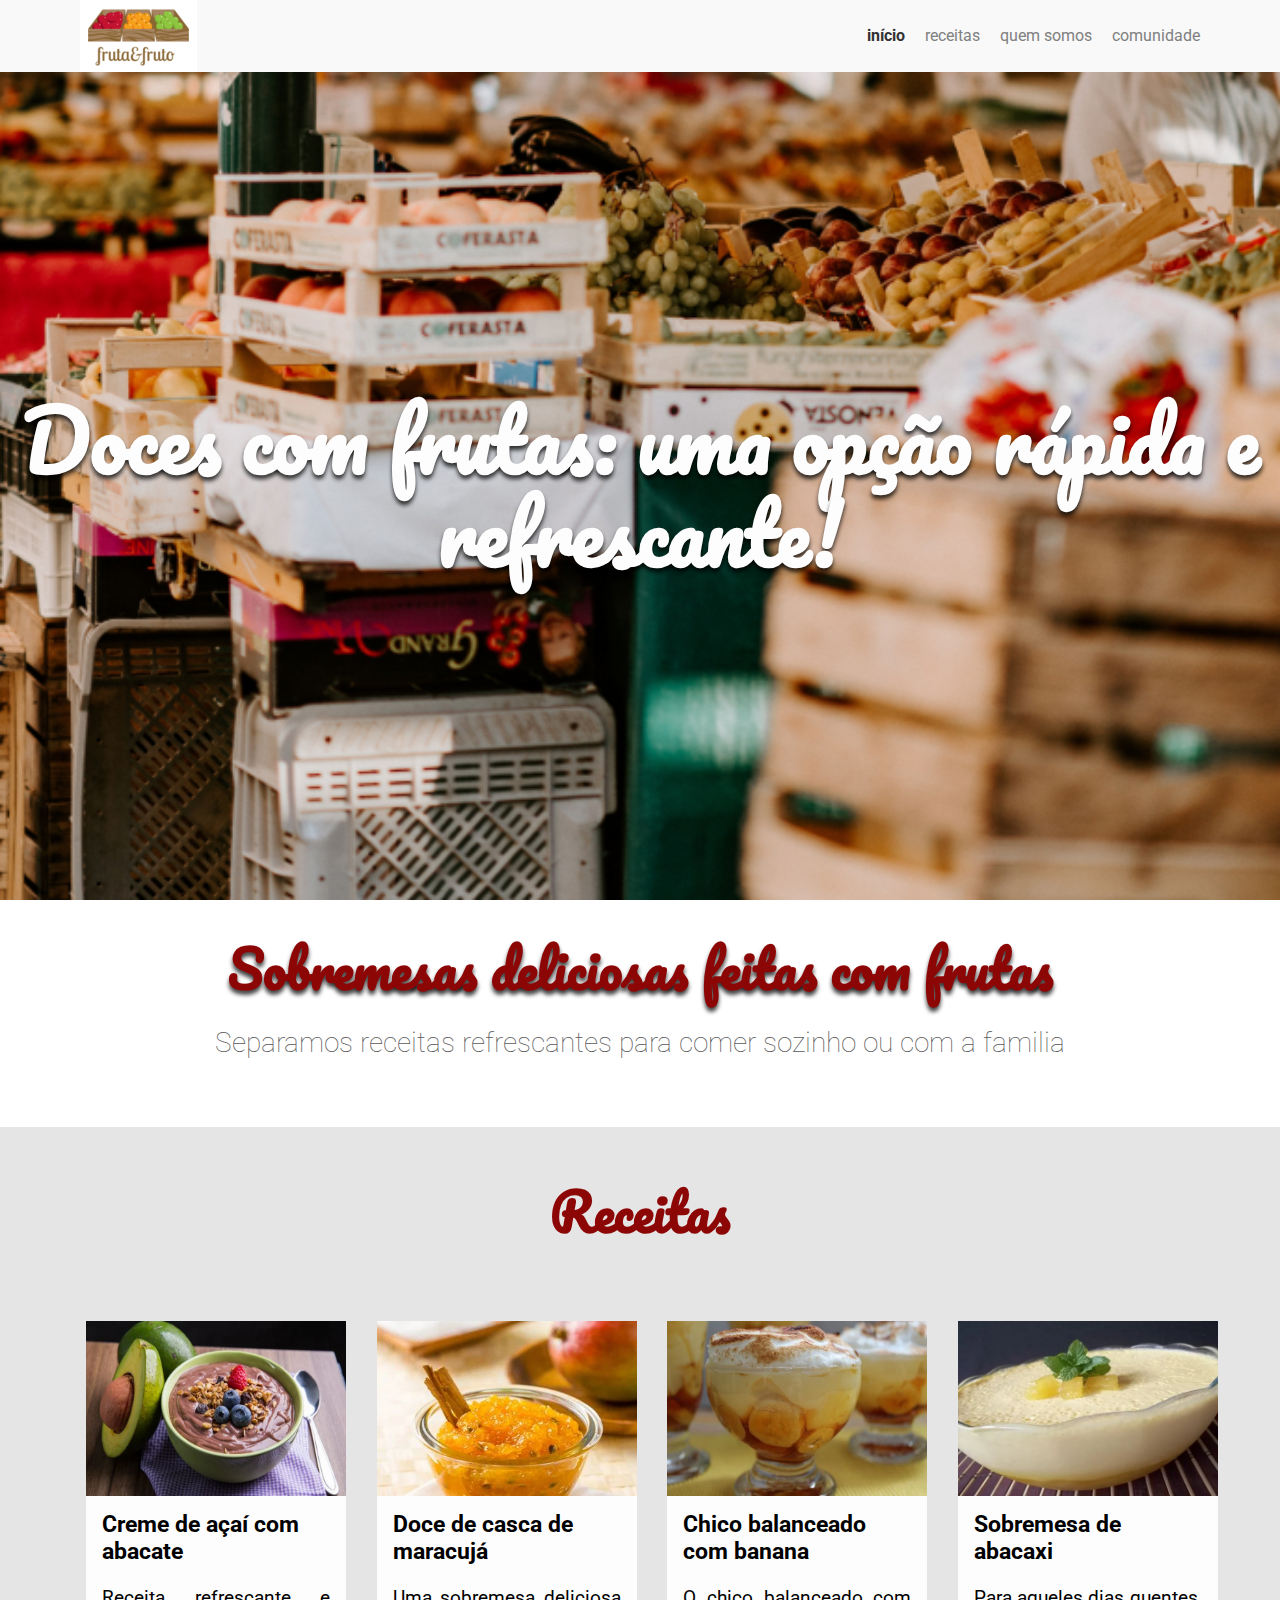
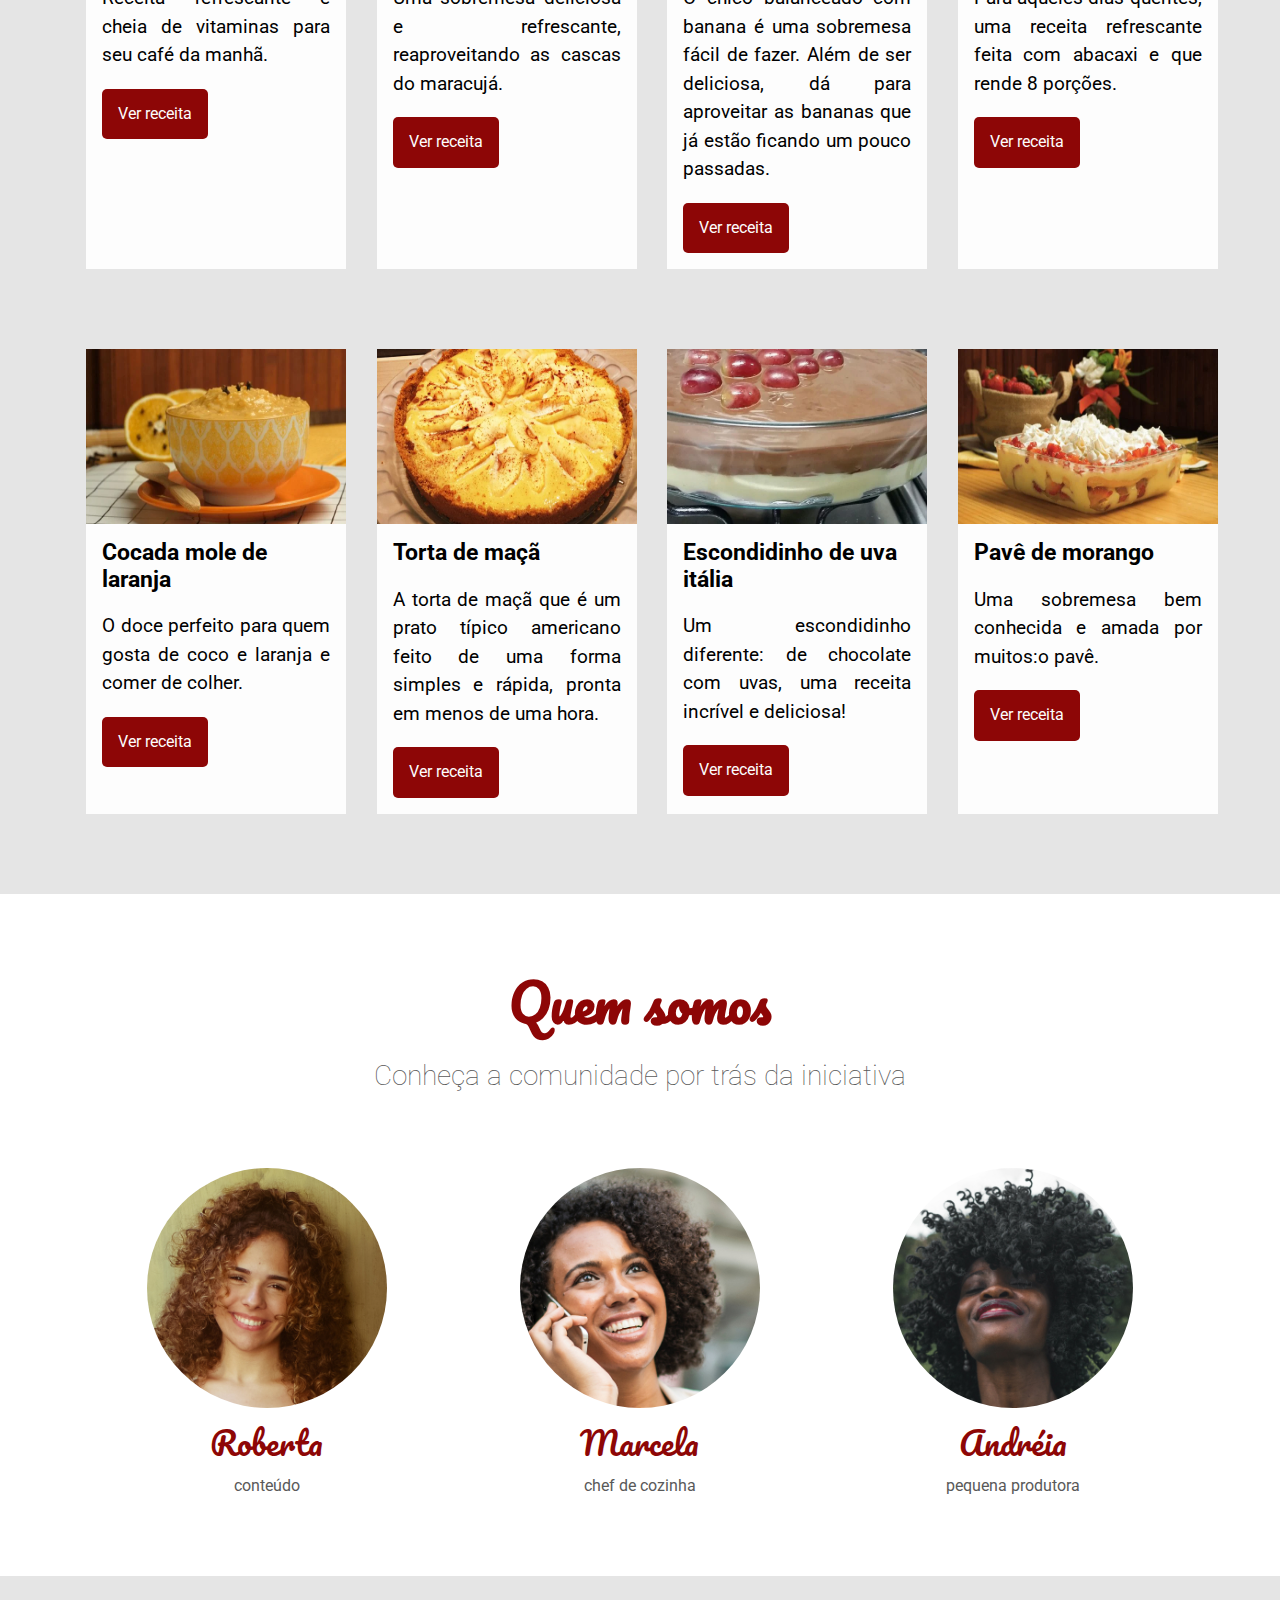
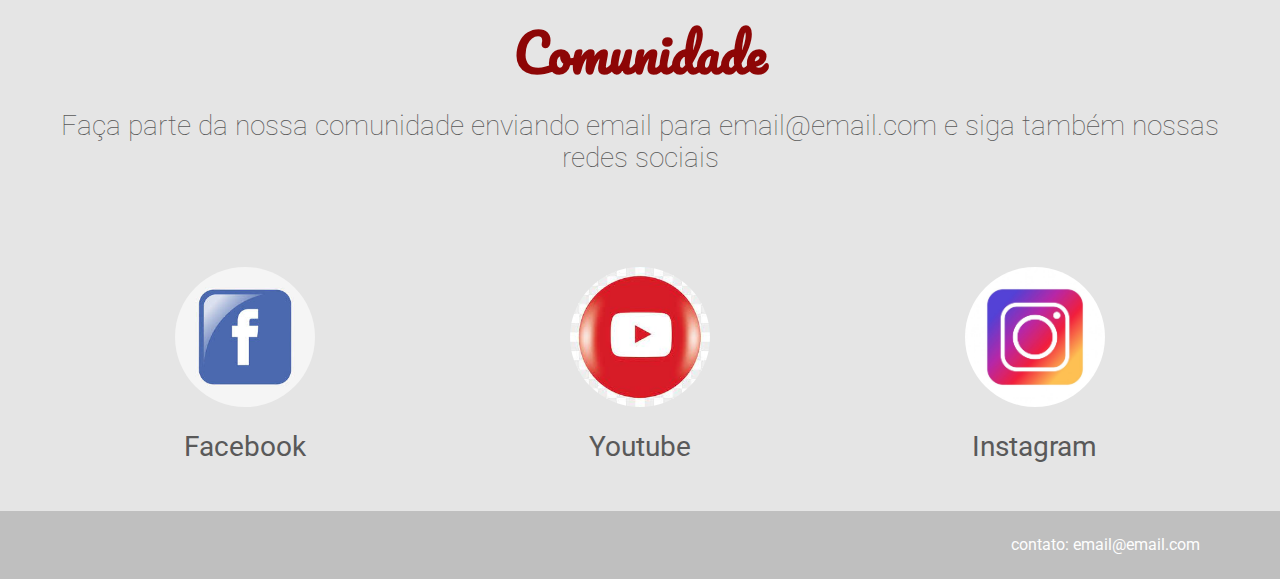
<file: index.html>
<!DOCTYPE html>
<html lang="pt-BR">
    <head>
        <link
            href="https://fonts.googleapis.com/css?family=Pacifico|Roboto:100,300,400,500,700,900"
            rel="stylesheet" />
        <meta charset="UTF-8" />
        <meta name="viewport" content="width=device-width" />
        <meta http-equiv="X-UA-Compatible" content="ie=edge" />
        <title>Fruta & Fruto</title>
        <link rel="stylesheet" href="./assets/css/normalize.css" />
        <link rel="stylesheet" href="./assets/css/reset.css" />
        <link rel="stylesheet" href="/assets/css/cabecalho.css" />
        <link rel="stylesheet" href="/assets/css/menu/menu-item.css" />
        <link rel="stylesheet" href="/assets/css/menu/menu-link.css" />
        <link rel="stylesheet" href="/assets/css/menu/menu-lista.css" />
        <link rel="stylesheet" href="assets/css/logo.css">
        <link rel="stylesheet" href="assets/css/banner/banner-imagem.css">
        <link rel="stylesheet" href="assets/css/banner/banner-titulo.css">
        <link rel="stylesheet" href="assets/css/banner/banner.css">
        <link rel="stylesheet" href="assets/css/sobre/sobre-descricao.css">
        <link rel="stylesheet" href="assets/css/sobre/sobre-titulo.css">
        <link rel="stylesheet" href="assets/css/sobre/sobre.css">
        <link rel="stylesheet" href="assets/css/receitas.css">
        <link rel="stylesheet" href="assets/css/receitas/receita-botao.css">
        <link rel="stylesheet" href="assets/css/receitas/receita-conteudo.css">
        <link rel="stylesheet" href="assets/css/receitas/receita-descricao.css">
        <link rel="stylesheet" href="assets/css/receitas/receita-imagem.css">
        <link rel="stylesheet" href="assets/css/receitas/receita-titulo.css">
        <link rel="stylesheet" href="assets/css/receitas/receita.css">
        <link rel="stylesheet" href="assets/css/quemSomos/quemSomos.css">
        <link rel="stylesheet"
            href="assets/css/quemSomos/quemSomos-descricao.css">
        <link rel="stylesheet" href="assets/css/quemSomos/quemSomos-titulo.css">
        <link rel="stylesheet" href="assets/css/pessoas.css">
        <link rel="stylesheet" href="assets/css/pessoas/pessoa-funcao.css">
        <link rel="stylesheet" href="assets/css/pessoas/pessoa-imagem.css">
        <link rel="stylesheet" href="assets/css/pessoas/pessoa-nome.css">
        <link rel="stylesheet" href="assets/css/pessoas/pessoa.css">
        <link rel="stylesheet" href="assets/css/comunidade/comunidade.css">
        <link rel="stylesheet"
            href="assets/css/comunidade/comunidade-titulo.css">
        <link rel="stylesheet"
            href="assets/css/comunidade/comunidade-descricao.css">
        <link rel="stylesheet" href="assets/css/redes-sociais.css">
        <link rel="stylesheet"
            href="assets/css/redesSociais/redeSociais-imagem.css">
        <link rel="stylesheet"
            href="assets/css/redesSociais/redesSociais-link.css">
        <link rel="stylesheet" href="assets/css/rodape.css">

    </head>
    <body>
        <header class="cabecalho">
            <img class="logo" src="assets/img/logo.jpg" alt="Fruta e Fruto">
            <nav class="menu">
                <ul class="menu__lista">
                    <li class="menu__item"><a class="menu__link ativo" href="#">Início</a></li>
                    <li class="menu__item"><a class="menu__link"
                            href="#receitas">Receitas</a></li>
                    <li class="menu__item"><a class="menu__link"
                            href="#quemSomos">Quem
                            Somos</a></li>
                    <li class="menu__item"><a class="menu__link"
                            href="#comunidade">Comunidade</a></li>
                </ul>
            </nav>
        </header>
        <section class="banner">
            <div class="banner__imagem"></div>
            <h2 class="banner__titulo">Doces com frutas: uma opção rápida e
                refrescante!</h2>
        </section>
        <section class="sobre">
            <h2 class="sobre__titulo">Sobremesas deliciosas feitas com frutas</h2>
            <p class="sobre__descricao">Separamos receitas refrescantes para
                comer sozinho ou com a familia</p>
        </section>
        <a name="receitas"></a>
        <section class="receitas__tituloPrincipalReceitas">
            <h2 class="receitas__tituloLink">Receitas</h2>
        </section> <section class="receitas">
            <div class="receita">
                <img alt="Creme de açaí com abacate" class="receita__imagem"
                    src="./assets/img/receitas/creme-de-acai-com-abacate.jpg" />
                <div class="receita__conteudo">
                    <h4 class="receita__titulo">Creme de açaí com abacate</h4>
                    <p class="receita__descricao">Receita refrescante e cheia de
                        vitaminas para seu café da manhã.</p>
                    <a href="creme-de-acai-com-abacate.html">
                        <button class="receita__botao">Ver receita</button>
                    </a>
                </div>
            </div>
            <div class="receita">
                <img alt="Doce de casca de maracujá" class="receita__imagem"
                    src="./assets/img/receitas/doce-de-maracuja.jpg" />
                <div class="receita__conteudo">
                    <h4 class="receita__titulo">Doce de casca de maracujá</h4>
                    <p class="receita__descricao">Uma sobremesa deliciosa e
                        refrescante, reaproveitando as cascas do maracujá.</p>
                    <a href="doce-de-casca-de-maracuja.html">
                        <button class="receita__botao">Ver receita</button>
                    </a>
                </div>
            </div>
            <div class="receita">
                <img alt="Chico balanceado com banana" class="receita__imagem"
                    src="./assets/img/receitas/chico-balanceado-com-banana.jpg"
                    />
                <div class="receita__conteudo">
                    <h4 class="receita__titulo">Chico balanceado com banana</h4>
                    <p class="receita__descricao">O chico balanceado com banana
                        é uma sobremesa fácil de fazer.
                        Além de ser deliciosa, dá para aproveitar as bananas que
                        já estão ficando um pouco passadas.
                    </p>
                    <a href="chico-balanceado-com-banana.html">
                        <button class="receita__botao">Ver receita</button>
                    </a>
                </div>
            </div>
            <div class="receita">
                <img alt="Sobremesa de abacaxi" class="receita__imagem"
                    src="./assets/img/receitas/sobremesa-de-abacaxi.jpg" />
                <div class="receita__conteudo">
                    <h4 class="receita__titulo">Sobremesa de abacaxi</h4>
                    <p class="receita__descricao">Para aqueles dias quentes, uma
                        receita refrescante feita com abacaxi e que rende 8
                        porções.</p>
                    <a href="sobremesa-de-abacaxi.html">
                        <button class="receita__botao">Ver receita</button>
                    </a>
                </div>
            </div>
            <div class="receita">
                <img alt="Cocada mole de laranja" class="receita__imagem"
                    src="./assets/img/receitas/cocada-mole-de-laranja.jpg" />
                <div class="receita__conteudo">
                    <h4 class="receita__titulo">Cocada mole de laranja</h4>
                    <p class="receita__descricao">O doce perfeito para quem
                        gosta de coco e laranja e comer de colher. </p>
                    <a href="cocada-mole-de-laranja.html">
                        <button class="receita__botao">Ver receita</button>
                    </a>
                </div>
            </div>
            <div class="receita">
                <img alt="Torta de maçã" class="receita__imagem"
                    src="./assets/img/receitas/torta-de-maca.jpg" />
                <div class="receita__conteudo">
                    <h4 class="receita__titulo">Torta de maçã</h4>
                    <p class="receita__descricao">A torta de maçã que é um prato
                        típico americano feito de uma forma simples e rápida,
                        pronta em menos de uma hora.</p>
                    <a href="torta-de-maca.html">
                        <button class="receita__botao">Ver receita</button>
                    </a>
                </div>
            </div>
            <div class="receita">
                <img alt="Prato oriental" class="receita__imagem"
                    src="./assets/img/receitas/escondidinho-de-uva-italia.jpg"
                    />
                <div class="receita__conteudo">
                    <h4 class="receita__titulo">Escondidinho de uva itália</h4>
                    <p class="receita__descricao">Um escondidinho diferente: de
                        chocolate com uvas, uma receita incrível e deliciosa!</p>
                    <a href="escondidinho-de-uva-italia.html">
                        <button class="receita__botao">Ver receita</button>
                    </a>
                </div>
            </div>
            <div class="receita">
                <img alt="Prato oriental" class="receita__imagem"
                    src="./assets/img/receitas/pave-de-morango.jpg" />
                <div class="receita__conteudo">
                    <h4 class="receita__titulo">Pavê de morango</h4>
                    <p class="receita__descricao">Uma sobremesa bem conhecida e
                        amada por muitos:o pavê. </p>
                    <a href="pave-de-morango.html">
                        <button class="receita__botao">Ver receita</button>
                    </a>
                </div>
            </div>
        </section>
        <section class="quem-somos">
            <a name="quemSomos"></a>
            <h3 class="quem-somos__titulo">Quem somos</h3>
            <p class="quem-somos__descricao">Conheça a comunidade por trás da
                iniciativa</p>
            <div class="pessoas">
                <div class="pessoa">
                    <div class="pessoa__imagem pessoa__imagem--roberta"></div>
                    <span class="pessoa__nome">Roberta</span>
                    <span class="pessoa__funcao">Conteúdo</span>
                </div>
                <div class="pessoa">
                    <div class="pessoa__imagem pessoa__imagem--marcela"></div>
                    <span class="pessoa__nome">Marcela</span>
                    <span class="pessoa__funcao">Chef de cozinha</span>
                </div>
                <div class="pessoa">
                    <div class="pessoa__imagem pessoa__imagem--andreia"></div>
                    <span class="pessoa__nome">Andréia</span>
                    <span class="pessoa__funcao">Pequena Produtora</span>
                </div>
            </div>
        </section>
        <a name="comunidade"></a>
        <section class="comunidade">
            <h3 class="comunidade__titulo">Comunidade</h3>
            <p class="comunidade__descricao">Faça parte da nossa comunidade
                enviando email para <a class="redeSociais__link"
                    href="mailto:email@email.com">email@email.com</a> e siga
                também nossas redes sociais</p>
            <div class="redesSociais">
                <div>
                    <div class="redesSociais__logo
                        redesSociais__logo--Facebook">
                    </div>
                    <span class="comunidade__redesSociais"></span>
                    <a class="redeSociais__link"
                        href="https://www.facebook.com/">Facebook</a>
                </div>
                <div>
                    <div class="redesSociais__logo redesSociais__logo--Youtube"></div>
                    <span class="comunidade__redesSociais--Youtube"></span>
                    <a class="redeSociais__link"
                        href="https://www.youtube.com/">Youtube</a>
                </div>
                <div>
                    <div class="redesSociais__logo
                        redesSociais__logo--Instagram"></div>
                    <span class="comunidade__redesSociais--Instagram"></span>
                    <a class="redeSociais__link"
                        href="https://www.instagram.com/?hl=en/">Instagram</a>
                </div>

            </div>
        </section>
        <footer class="rodape">
            Contato: email@email.com
        </footer>
    </body>
</html>
</file>
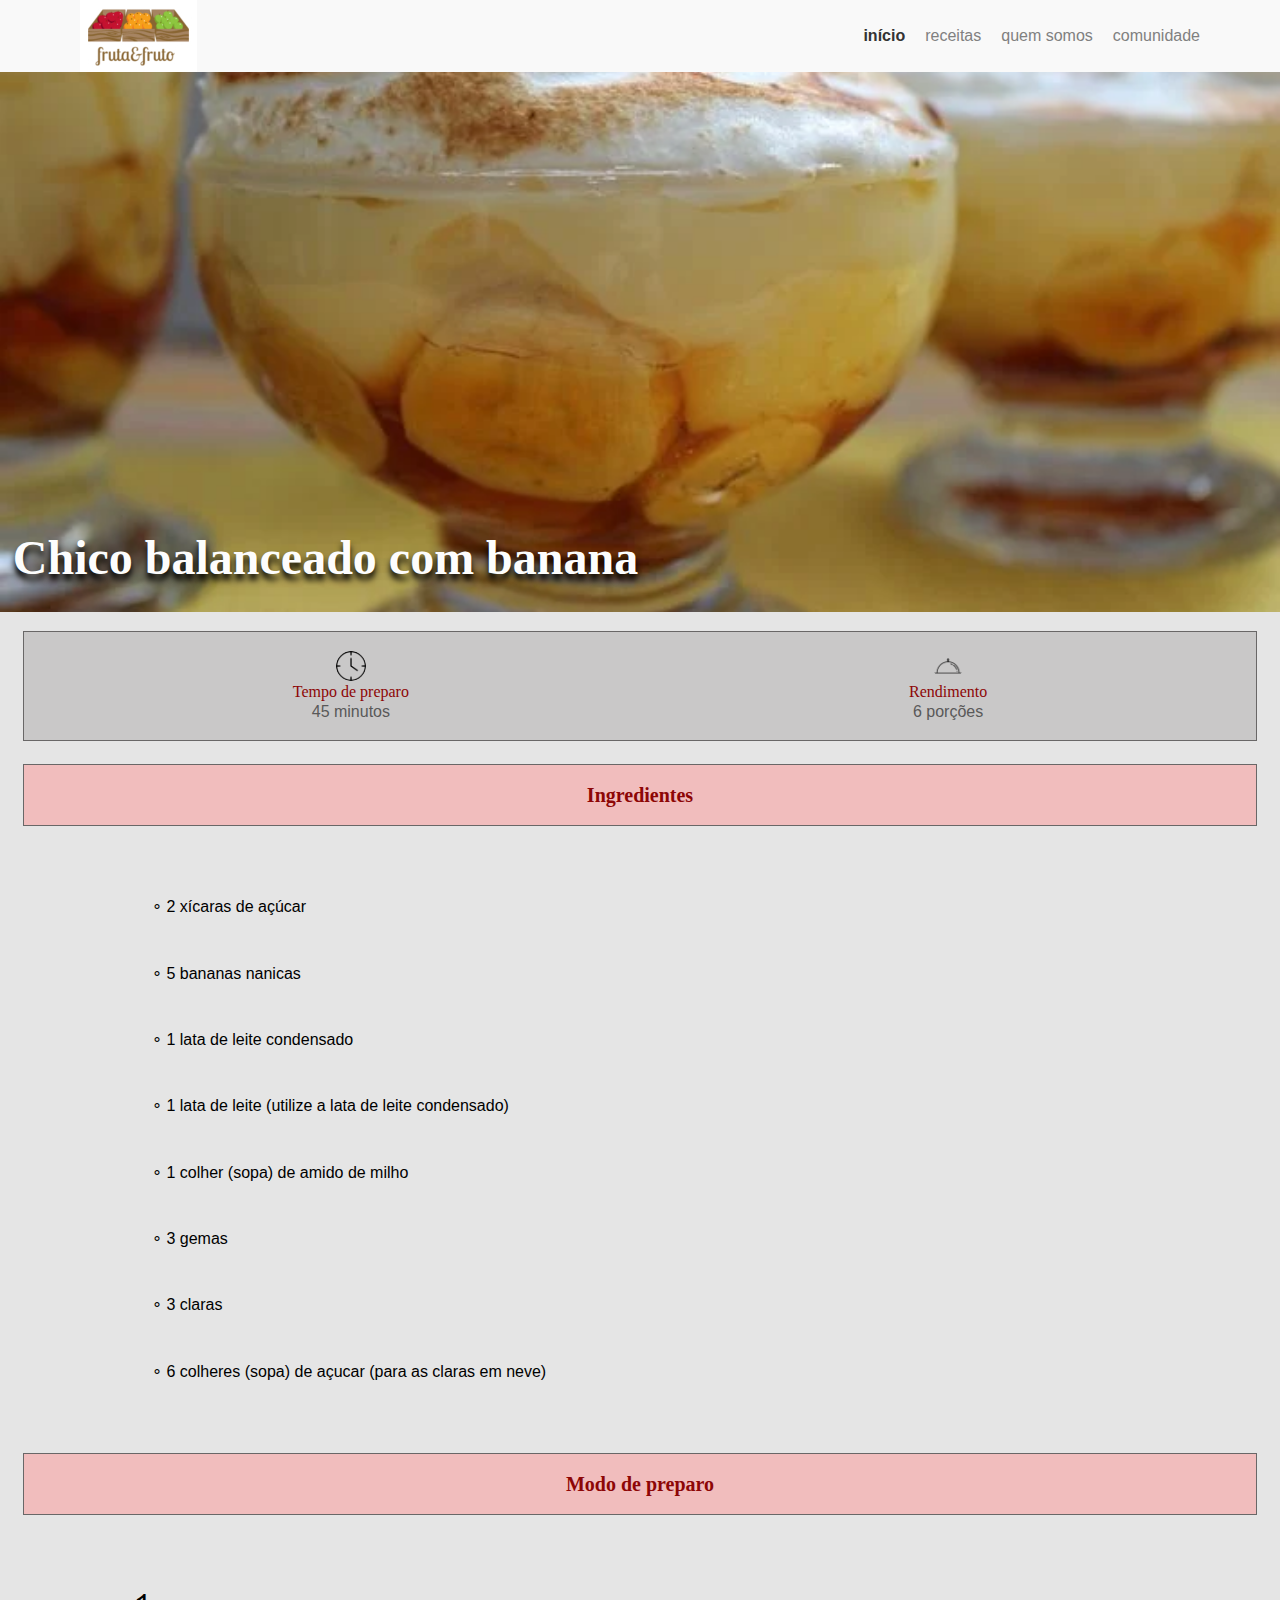
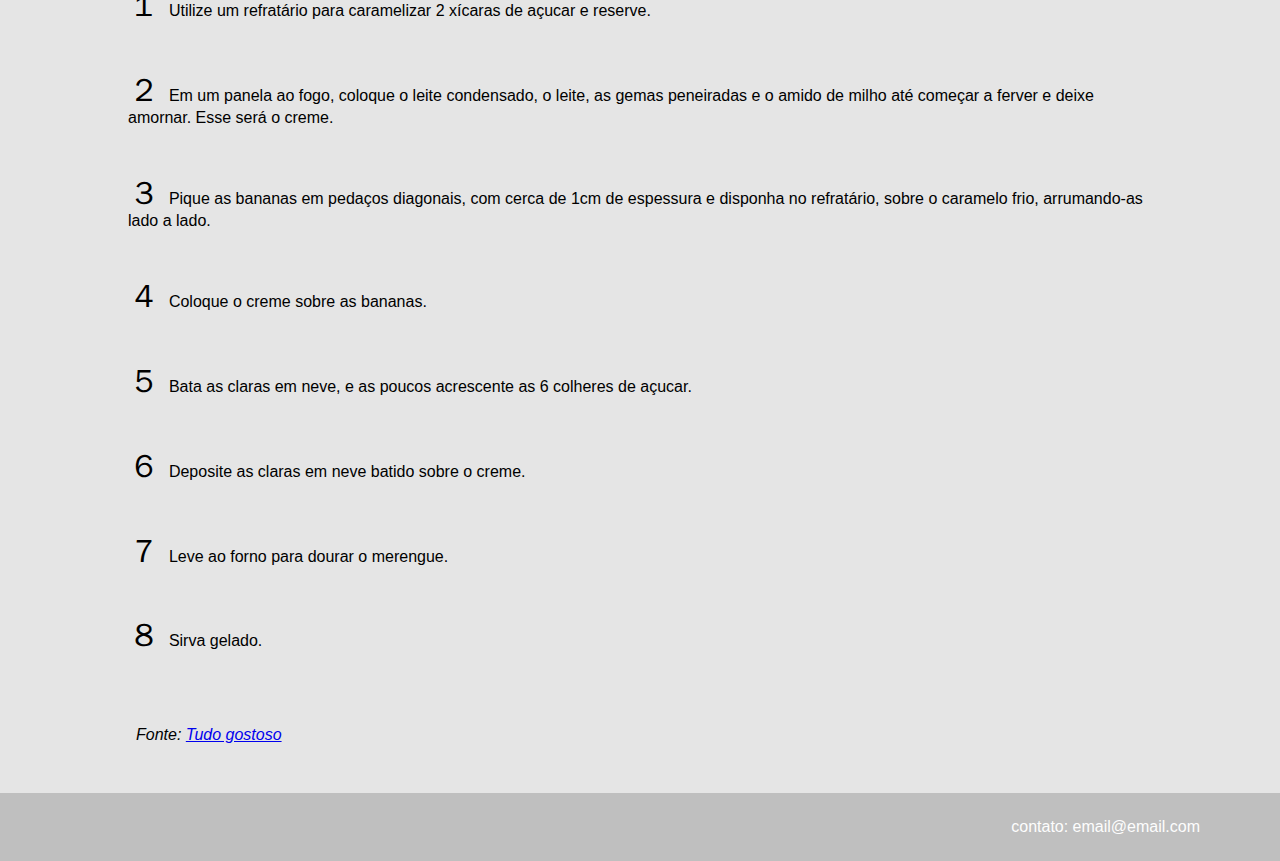
<file: chico-balanceado-com-banana.html>
<!DOCTYPE html>
<html lang="en">
    <head>
        <meta charset="UTF-8">
        <meta http-equiv="X-UA-Compatible" content="IE=edge">
        <meta name="viewport" content="width=device-width, initial-scale=1.0">
        <title>Receita: Chico balanceado com banana</title>
        <link rel="stylesheet" href="assets/css/body.css">
        <link rel="stylesheet" href="./assets/css/normalize.css" />
        <link rel="stylesheet" href="./assets/css/reset.css" />
        <link rel="stylesheet" href="/assets/css/cabecalho.css" />
        <link rel="stylesheet" href="/assets/css/menu/menu-item.css" />
        <link rel="stylesheet" href="/assets/css/menu/menu-link.css" />
        <link rel="stylesheet" href="/assets/css/menu/menu-lista.css" />
        <link rel="stylesheet" href="assets/css/logo.css">
        <link rel="stylesheet"
            href="assets/css/receitaIndividual-banner/receita-banner.css">
        <link rel="stylesheet"
            href="assets/css/receitaIndividual-banner/receita-banner-imagem.css">
        <link rel="stylesheet"
            href="assets/css/receitaIndividual-banner/receita-banner-titulo.css">
        <link rel="stylesheet" href="assets/css/receitasIndividuais.css">
        <link rel="stylesheet"
            href="assets/css/receitasIndividuais/receitaIndividual.css">
        <link rel="stylesheet"
            href="assets/css/receitasIndividuais/receitaIndividual-container.css">
        <link rel="stylesheet"
            href="assets/css/receitasIndividuais/receita-informacoes.css">
        <link rel="stylesheet"
            href="assets/css/receitasIndividuais/receitaIndividual-imagem.css">
        <link rel="stylesheet"
            href="assets/css/receitasIndividuais/receitaIndividual-subtituloUm.css">
        <link rel="stylesheet"
            href="assets/css/receitasIndividuais/receitaIndividual-subtituloDois.css">
        <link rel="stylesheet"
            href="assets/css/receitas-ingredientes/receitaIngredientes-titulo.css">
        <link rel="stylesheet"
            href="assets/css/receitas-ingredientes/receitas-ingredientes.css">
        <link rel="stylesheet"
            href="assets/css/receitasIndividuais/receita__passos.css">
        <link rel="stylesheet" href="assets/css/rodape.css">
    </head>
    <body>
        <header class="cabecalho">
            <img class="logo" src="assets/img/logo.jpg" alt="Fruta e Fruto">
            <nav class="menu">
                <ul class="menu__lista">
                    <li class="menu__item"><a class="menu__link ativo"
                            href="index.html">Início</a></li>
                    <li class="menu__item"><a class="menu__link"
                            href="index.html#receitas">Receitas</a></li>
                    <li class="menu__item"><a class="menu__link"
                            href="index.html#quemSomos">Quem
                            Somos</a></li>
                    <li class="menu__item"><a class="menu__link"
                            href="index.html#comunidade">Comunidade</a></li>
                </ul>
            </nav>
        </header>
        <section class="receita__banner">
            <div class="receita__banner--imagemThree"></div>
            <h2 class="receita__banner--titulo">Chico balanceado com banana</h2>
        </section>
        <section class="receitaIndividual__container">
            <div class="receita__individual">
                <div class="receita_informacoes">
                    <div class="receitaIndividual__imagem
                        receitaIndividual__imagem--tempo"></div>
                    <span class="receitaIndividual__subtituloUm">Tempo de
                        preparo</span>
                    <span class="receitaIndividual__subtituloDois">45 minutos</span>
                </div>
                <div class="receita_informacoes">
                    <div class="receitaIndividual__imagem
                        receitaIndividual__imagem--porcao"></div>
                    <span class="receitaIndividual__subtituloUm">Rendimento</span>
                    <span class="receitaIndividual__subtituloDois">6 porções</span>
                </div>
            </div>
        </section>
        <section class="receita__ingredientes">
            <h2 class="receita__titulo">Ingredientes</h2>
            <ul>
                <li class="itens__ingredientes itens__ingredientes--simbolo"> 2
                    xícaras de açúcar
                </li>
                <li class="itens__ingredientes itens__ingredientes--simbolo">
                    5 bananas nanicas</li>
                <li class="itens__ingredientes itens__ingredientes--simbolo"> 1
                    lata de leite condensado</li>
                <li class="itens__ingredientes itens__ingredientes--simbolo">
                    1 lata de leite (utilize a lata de leite condensado)</li>
                <li class="itens__ingredientes itens__ingredientes--simbolo">
                    1 colher (sopa) de amido de milho</li>
                <li class="itens__ingredientes itens__ingredientes--simbolo">
                    3 gemas</li>
                <li class="itens__ingredientes itens__ingredientes--simbolo">
                    3 claras</li>
                <li class="itens__ingredientes itens__ingredientes--simbolo">
                    6 colheres (sopa) de açucar (para as claras em neve)</li>
            </ul>
        </section>
        <section class="modo__preparo">
            <h2 class="receita__titulo">Modo de preparo</h2>
            <ul>
                <li class="receita__passos receita__passos--um">Utilize um
                    refratário para caramelizar 2 xícaras de açucar e reserve.</li>
                <li class="receita__passos receita__passos--dois">Em um panela
                    ao fogo,
                    coloque o leite condensado, o leite, as gemas peneiradas e o
                    amido de milho
                    até começar a ferver e deixe amornar. Esse será o creme.
                </li>
                <li class="receita__passos receita__passos--tres">Pique as
                    bananas em pedaços diagonais, com cerca de 1cm de espessura
                    e disponha no refratário, sobre o caramelo frio,
                    arrumando-as lado a lado.</li>
                <li class="receita__passos receita__passos--quatro">Coloque o
                    creme sobre as bananas.</li>
                <li class="receita__passos receita__passos--cinco">Bata as
                    claras em neve, e as poucos acrescente as 6 colheres de
                    açucar.</li>
                <li class="receita__passos receita__passos--seis">Deposite as
                    claras em neve batido sobre o creme.</li>
                <li class="receita__passos receita__passos--sete">Leve ao forno
                    para dourar o merengue.
                </li>
                <li class="receita__passos receita__passos--oito">Sirva gelado.</li>
            </ul>
        </section>
        <p class="fonte"><em>Fonte: <a
                    href="https://www.tudogostoso.com.br/receita/66524-chico-balanceado-com-banana.html">Tudo
                    gostoso</a></em></p>
    </body>
    <footer class="rodape">
        Contato: email@email.com
    </footer>
</html>
</file>
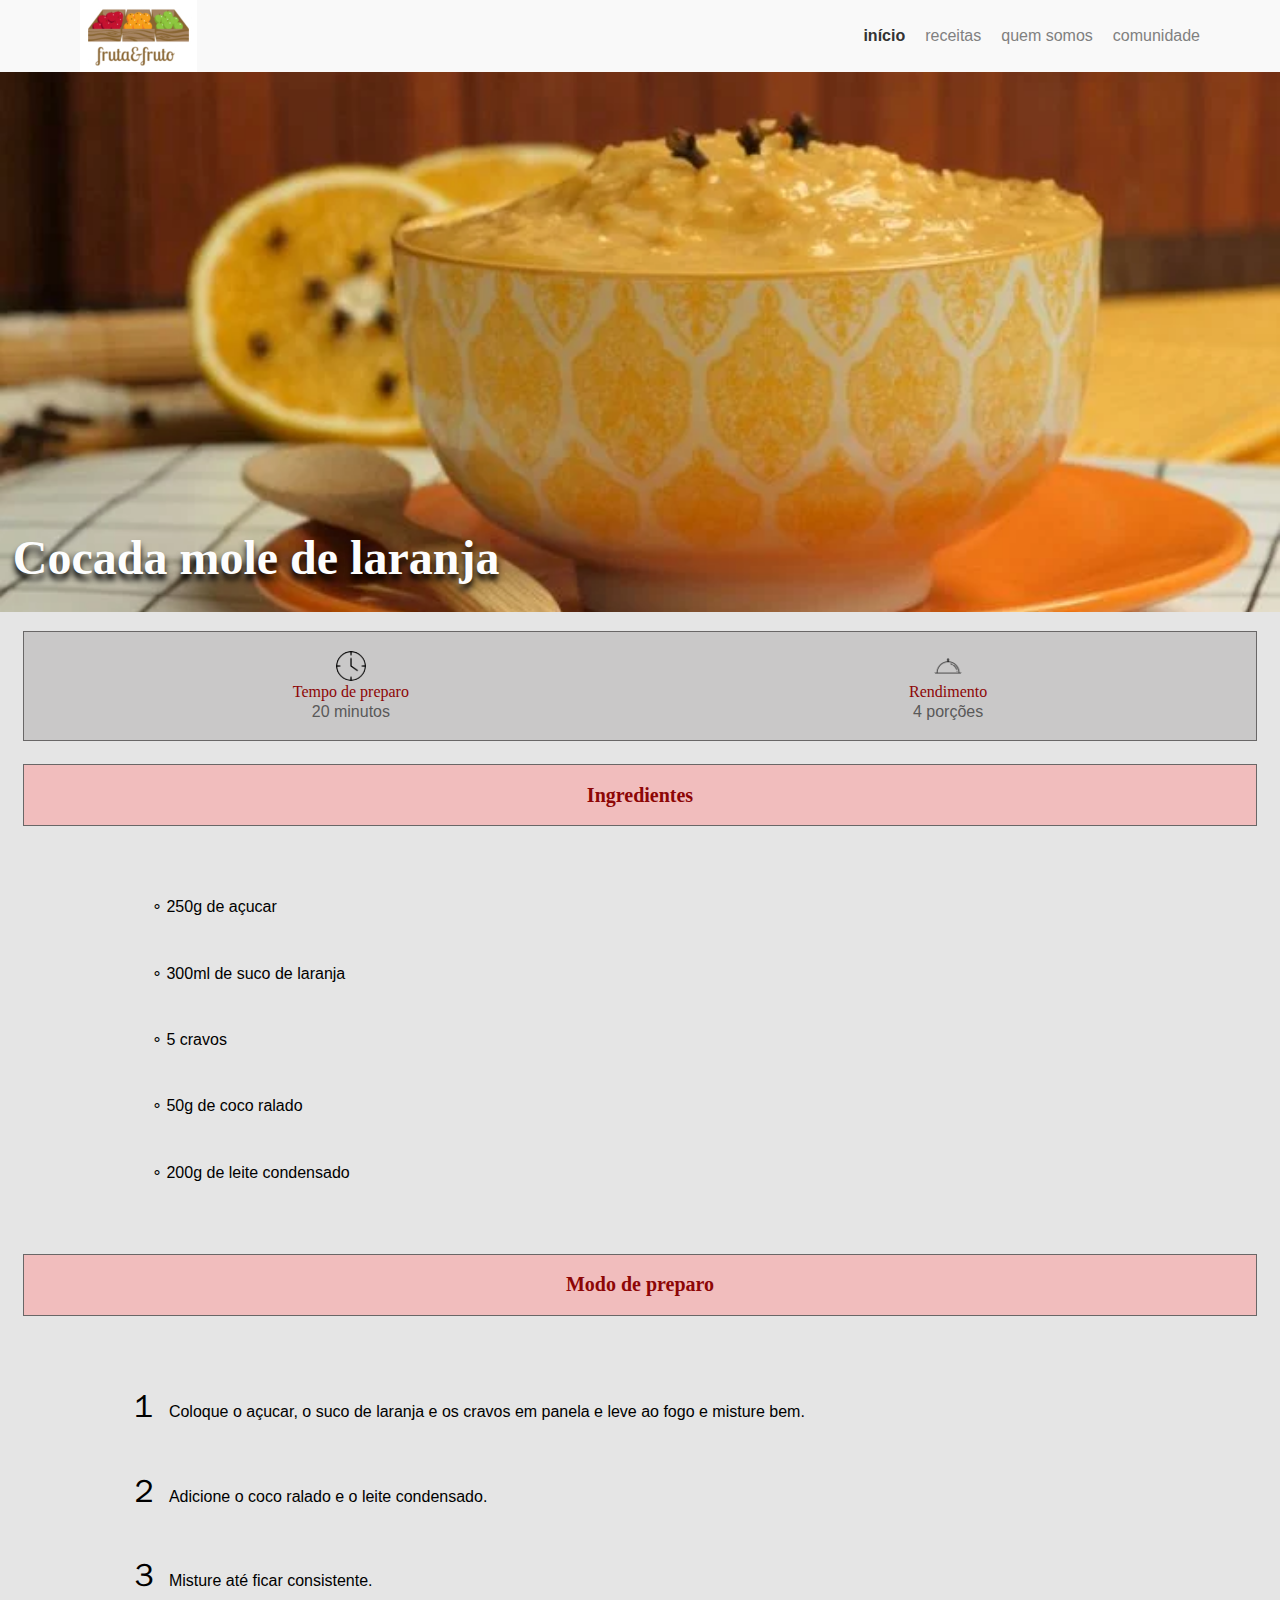
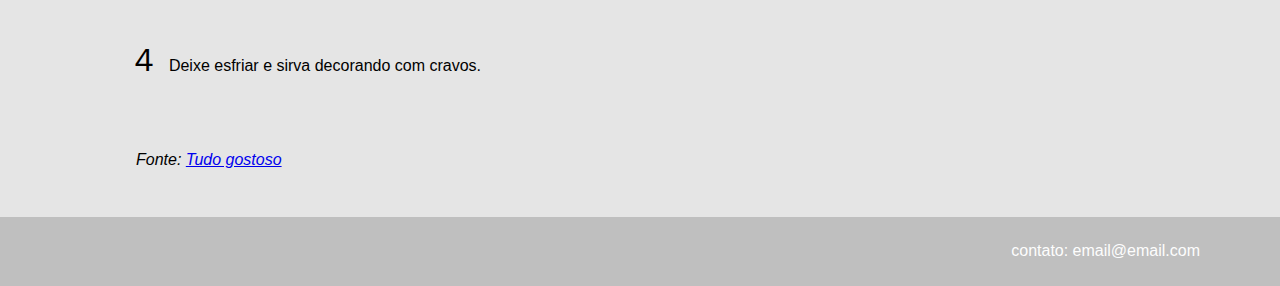
<file: cocada-mole-de-laranja.html>
<!DOCTYPE html>
<html lang="en">
    <head>
        <meta charset="UTF-8">
        <meta http-equiv="X-UA-Compatible" content="IE=edge">
        <meta name="viewport" content="width=device-width, initial-scale=1.0">
        <title>Receita: Cocada mole de laranja</title>
        <link rel="stylesheet" href="assets/css/body.css">
        <link rel="stylesheet" href="./assets/css/normalize.css" />
        <link rel="stylesheet" href="./assets/css/reset.css" />
        <link rel="stylesheet" href="/assets/css/cabecalho.css" />
        <link rel="stylesheet" href="/assets/css/menu/menu-item.css" />
        <link rel="stylesheet" href="/assets/css/menu/menu-link.css" />
        <link rel="stylesheet" href="/assets/css/menu/menu-lista.css" />
        <link rel="stylesheet" href="assets/css/logo.css">
        <link rel="stylesheet"
            href="assets/css/receitaIndividual-banner/receita-banner.css">
        <link rel="stylesheet"
            href="assets/css/receitaIndividual-banner/receita-banner-imagem.css">
        <link rel="stylesheet"
            href="assets/css/receitaIndividual-banner/receita-banner-titulo.css">
        <link rel="stylesheet" href="assets/css/receitasIndividuais.css">
        <link rel="stylesheet"
            href="assets/css/receitasIndividuais/receitaIndividual.css">
        <link rel="stylesheet"
            href="assets/css/receitasIndividuais/receitaIndividual-container.css">
        <link rel="stylesheet"
            href="assets/css/receitasIndividuais/receita-informacoes.css">
        <link rel="stylesheet"
            href="assets/css/receitasIndividuais/receitaIndividual-imagem.css">
        <link rel="stylesheet"
            href="assets/css/receitasIndividuais/receitaIndividual-subtituloUm.css">
        <link rel="stylesheet"
            href="assets/css/receitasIndividuais/receitaIndividual-subtituloDois.css">
        <link rel="stylesheet"
            href="assets/css/receitas-ingredientes/receitaIngredientes-titulo.css">
        <link rel="stylesheet"
            href="assets/css/receitas-ingredientes/receitas-ingredientes.css">
        <link rel="stylesheet"
            href="assets/css/receitasIndividuais/receita__passos.css">
        <link rel="stylesheet" href="assets/css/rodape.css">
    </head>
    <body>
        <header class="cabecalho">
            <img class="logo" src="assets/img/logo.jpg" alt="Fruta e Fruto">
            <nav class="menu">
                <ul class="menu__lista">
                    <li class="menu__item"><a class="menu__link ativo"
                            href="index.html">Início</a></li>
                    <li class="menu__item"><a class="menu__link"
                            href="index.html#receitas">Receitas</a></li>
                    <li class="menu__item"><a class="menu__link"
                            href="index.html#quemSomos">Quem
                            Somos</a></li>
                    <li class="menu__item"><a class="menu__link"
                            href="index.html#comunidade">Comunidade</a></li>
                </ul>
            </nav>
        </header>
        <section class="receita__banner">
            <div class="receita__banner--imagemFive"></div>
            <h2 class="receita__banner--titulo">Cocada mole de laranja</h2>
        </section>
        <section class="receitaIndividual__container">
            <div class="receita__individual">
                <div class="receita_informacoes">
                    <div class="receitaIndividual__imagem
                        receitaIndividual__imagem--tempo"></div>
                    <span class="receitaIndividual__subtituloUm">Tempo de
                        preparo</span>
                    <span class="receitaIndividual__subtituloDois">20 minutos</span>
                </div>
                <div class="receita_informacoes">
                    <div class="receitaIndividual__imagem
                        receitaIndividual__imagem--porcao"></div>
                    <span class="receitaIndividual__subtituloUm">Rendimento</span>
                    <span class="receitaIndividual__subtituloDois">4 porções</span>
                </div>
            </div>
        </section>
        <section class="receita__ingredientes">
            <h2 class="receita__titulo">Ingredientes</h2>
            <ul>
                <li class="itens__ingredientes itens__ingredientes--simbolo">
                    250g
                    de açucar
                </li>
                <li class="itens__ingredientes itens__ingredientes--simbolo">
                    300ml de suco de laranja</li>
                <li class="itens__ingredientes itens__ingredientes--simbolo"> 5
                    cravos</li>
                <li class="itens__ingredientes itens__ingredientes--simbolo">
                    50g de coco ralado</li>
                <li class="itens__ingredientes itens__ingredientes--simbolo">
                    200g de leite condensado</li>
            </ul>
        </section>
        <section class="modo__preparo">
            <h2 class="receita__titulo">Modo de preparo</h2>
            <ul>
                <li class="receita__passos receita__passos--um">Coloque o
                    açucar, o suco de laranja e os cravos em panela e leve ao
                    fogo e misture bem.</li>
                <li class="receita__passos receita__passos--dois">Adicione o
                    coco ralado e o leite condensado.
                </li>
                <li class="receita__passos receita__passos--tres">Misture até
                    ficar consistente.</li>
                <li class="receita__passos receita__passos--quatro">Deixe
                    esfriar e sirva decorando com cravos.</li>
            </ul>
        </section>
        <p class="fonte"><em>Fonte: <a
                    href="https://www.tudogostoso.com.br/receita/197114-cocada-mole-de-laranja.html">Tudo
                    gostoso</a></em></p>
    </body>
    <footer class="rodape">
        Contato: email@email.com
    </footer>
</html>
</file>
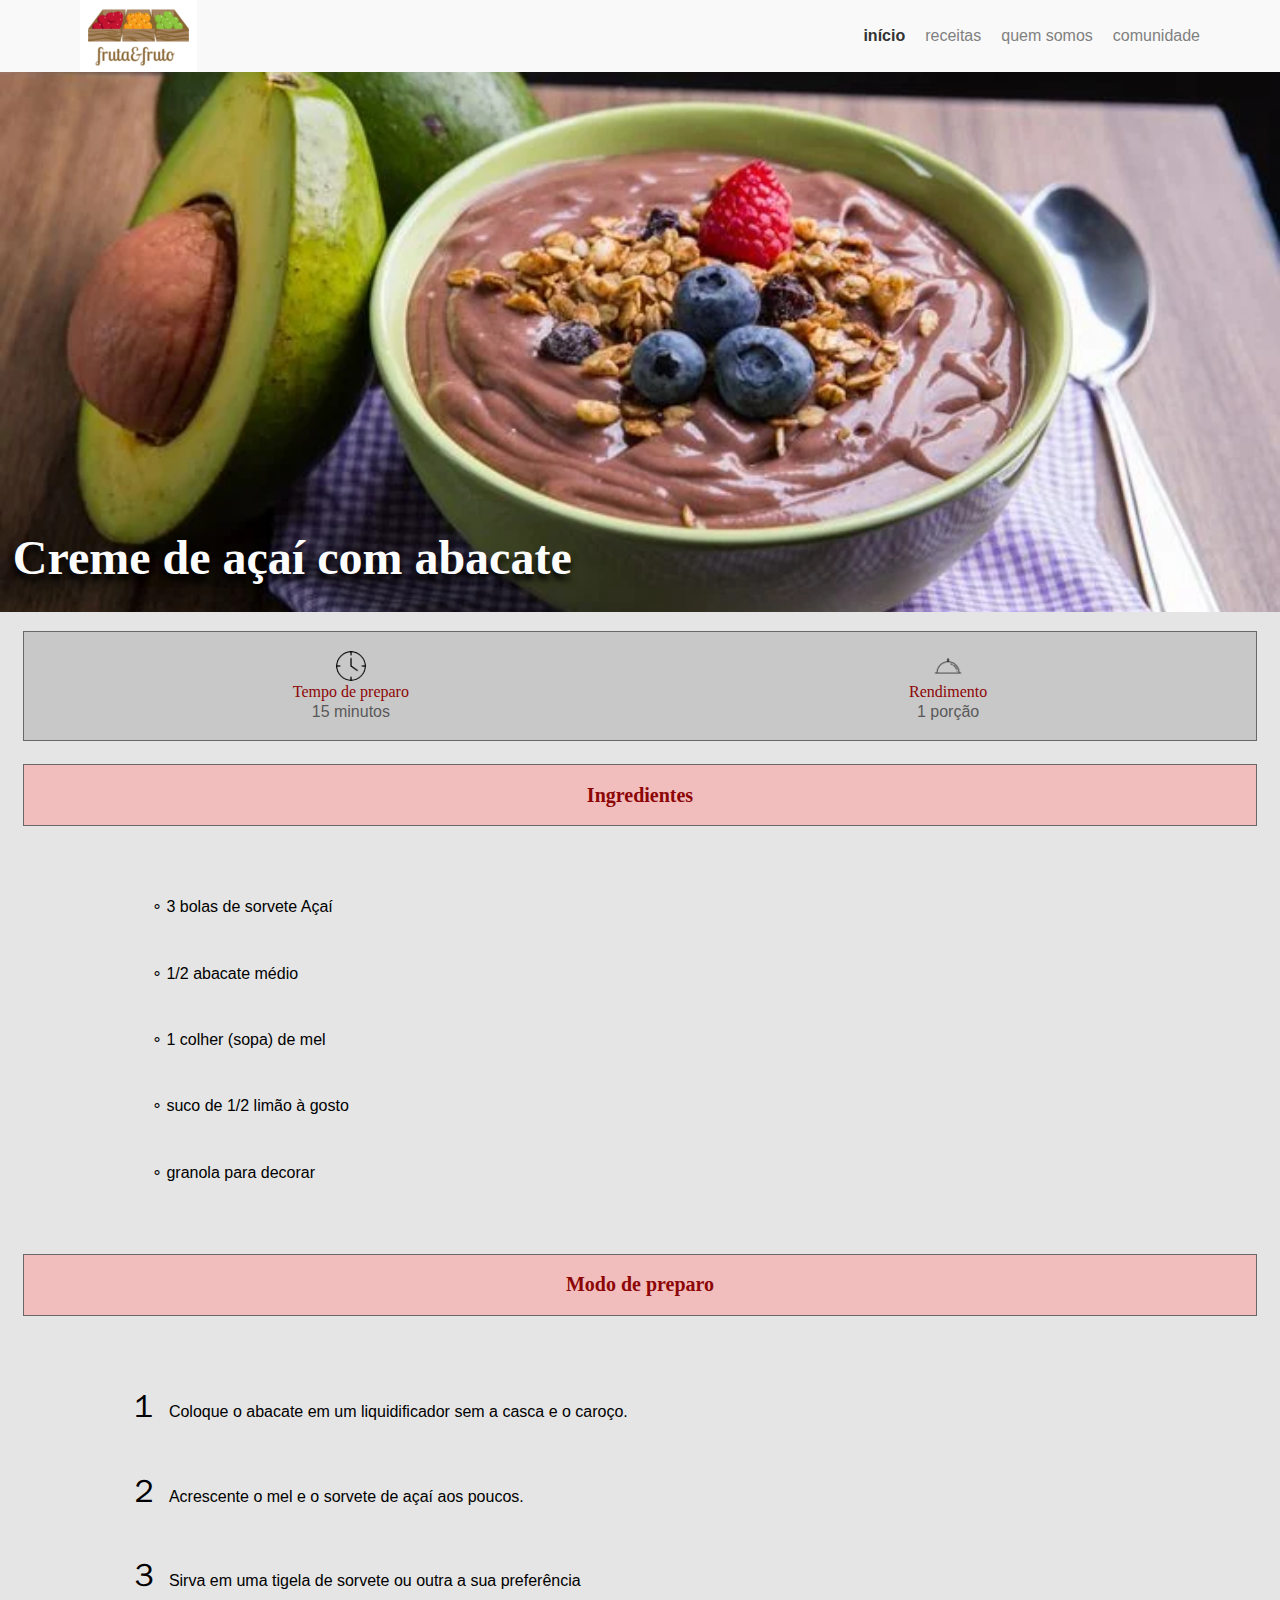
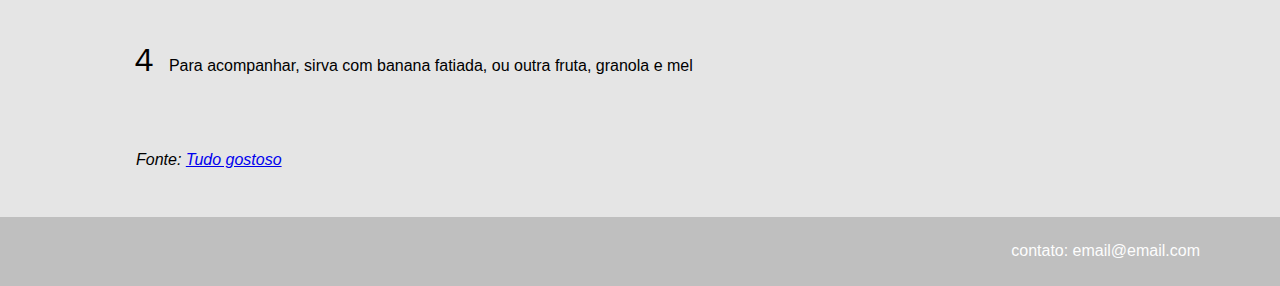
<file: creme-de-acai-com-abacate.html>
<!DOCTYPE html>
<html lang="en">
    <head>
        <meta charset="UTF-8">
        <meta http-equiv="X-UA-Compatible" content="IE=edge">
        <meta name="viewport" content="width=device-width, initial-scale=1.0">
        <title>Receita: Creme de açaí com abacate</title>
        <link rel="stylesheet" href="assets/css/body.css">
        <link rel="stylesheet" href="./assets/css/normalize.css" />
        <link rel="stylesheet" href="./assets/css/reset.css" />
        <link rel="stylesheet" href="/assets/css/cabecalho.css" />
        <link rel="stylesheet" href="/assets/css/menu/menu-item.css" />
        <link rel="stylesheet" href="/assets/css/menu/menu-link.css" />
        <link rel="stylesheet" href="/assets/css/menu/menu-lista.css" />
        <link rel="stylesheet" href="assets/css/logo.css">
        <link rel="stylesheet"
            href="assets/css/receitaIndividual-banner/receita-banner.css">
        <link rel="stylesheet"
            href="assets/css/receitaIndividual-banner/receita-banner-imagem.css">
        <link rel="stylesheet"
            href="assets/css/receitaIndividual-banner/receita-banner-titulo.css">
        <link rel="stylesheet" href="assets/css/receitasIndividuais.css">
        <link rel="stylesheet"
            href="assets/css/receitasIndividuais/receitaIndividual.css">
        <link rel="stylesheet"
            href="assets/css/receitasIndividuais/receitaIndividual-container.css">
        <link rel="stylesheet"
            href="assets/css/receitasIndividuais/receita-informacoes.css">
        <link rel="stylesheet"
            href="assets/css/receitasIndividuais/receitaIndividual-imagem.css">
        <link rel="stylesheet"
            href="assets/css/receitasIndividuais/receitaIndividual-subtituloUm.css">
        <link rel="stylesheet"
            href="assets/css/receitasIndividuais/receitaIndividual-subtituloDois.css">
        <link rel="stylesheet"
            href="assets/css/receitas-ingredientes/receitaIngredientes-titulo.css">
        <link rel="stylesheet"
            href="assets/css/receitas-ingredientes/receitas-ingredientes.css">
        <link rel="stylesheet"
            href="assets/css/receitasIndividuais/receita__passos.css">
        <link rel="stylesheet" href="assets/css/rodape.css">
    </head>
    <body>
        <header class="cabecalho">
            <img class="logo" src="assets/img/logo.jpg" alt="Fruta e Fruto">
            <nav class="menu">
                <ul class="menu__lista">
                    <li class="menu__item"><a class="menu__link ativo"
                            href="index.html">Início</a></li>
                    <li class="menu__item"><a class="menu__link"
                            href="index.html#receitas">Receitas</a></li>
                    <li class="menu__item"><a class="menu__link"
                            href="index.html#quemSomos">Quem
                            Somos</a></li>
                    <li class="menu__item"><a class="menu__link"
                            href="index.html#comunidade">Comunidade</a></li>
                </ul>
            </nav>
        </header>
        <section class="receita__banner">
            <div class="receita__banner--imagemOne"></div>
            <h2 class="receita__banner--titulo">Creme de açaí com abacate</h2>
        </section>
        <section class="receitaIndividual__container">
            <div class="receita__individual">
                <div class="receita_informacoes">
                    <div class="receitaIndividual__imagem
                        receitaIndividual__imagem--tempo"></div>
                    <span class="receitaIndividual__subtituloUm">Tempo de
                        preparo</span>
                    <span class="receitaIndividual__subtituloDois">15 minutos</span>
                </div>
                <div class="receita_informacoes">
                    <div class="receitaIndividual__imagem
                        receitaIndividual__imagem--porcao"></div>
                    <span class="receitaIndividual__subtituloUm">Rendimento</span>
                    <span class="receitaIndividual__subtituloDois">1 porção</span>
                </div>
            </div>
        </section>
        <section class="receita__ingredientes">
            <h2 class="receita__titulo">Ingredientes</h2>
            <ul>
                <li class="itens__ingredientes itens__ingredientes--simbolo"> 3
                    bolas
                    de sorvete Açaí</li>
                <li class="itens__ingredientes itens__ingredientes--simbolo">
                    1/2
                    abacate médio</li>
                <li class="itens__ingredientes itens__ingredientes--simbolo"> 1
                    colher
                    (sopa) de mel</li>
                <li class="itens__ingredientes itens__ingredientes--simbolo">
                    suco de
                    1/2 limão à gosto</li>
                <li class="itens__ingredientes itens__ingredientes--simbolo">
                    granola
                    para decorar</li>
            </ul>
        </section>
        <section class="modo__preparo">
            <h2 class="receita__titulo">Modo de preparo</h2>
            <ul>
                <li class="receita__passos receita__passos--um">Coloque o
                    abacate em um liquidificador sem a casca e o
                    caroço.</li>
                <li class="receita__passos receita__passos--dois">Acrescente o
                    mel e o sorvete de açaí aos poucos.</li>
                <li class="receita__passos receita__passos--tres">Sirva em uma
                    tigela de sorvete ou outra a sua preferência</li>
                <li class="receita__passos receita__passos--quatro">Para
                    acompanhar, sirva com banana fatiada, ou outra fruta,
                    granola e mel</li>
            </ul>
        </section>
        <p class="fonte"><em>Fonte: <a
                    href="https://www.tudogostoso.com.br/receita/306100-creme-de-acai-com-abacate.html">Tudo
                    gostoso</a></em></p>
    </body>
    <footer class="rodape">
        Contato: email@email.com
    </footer>
</html>
</file>
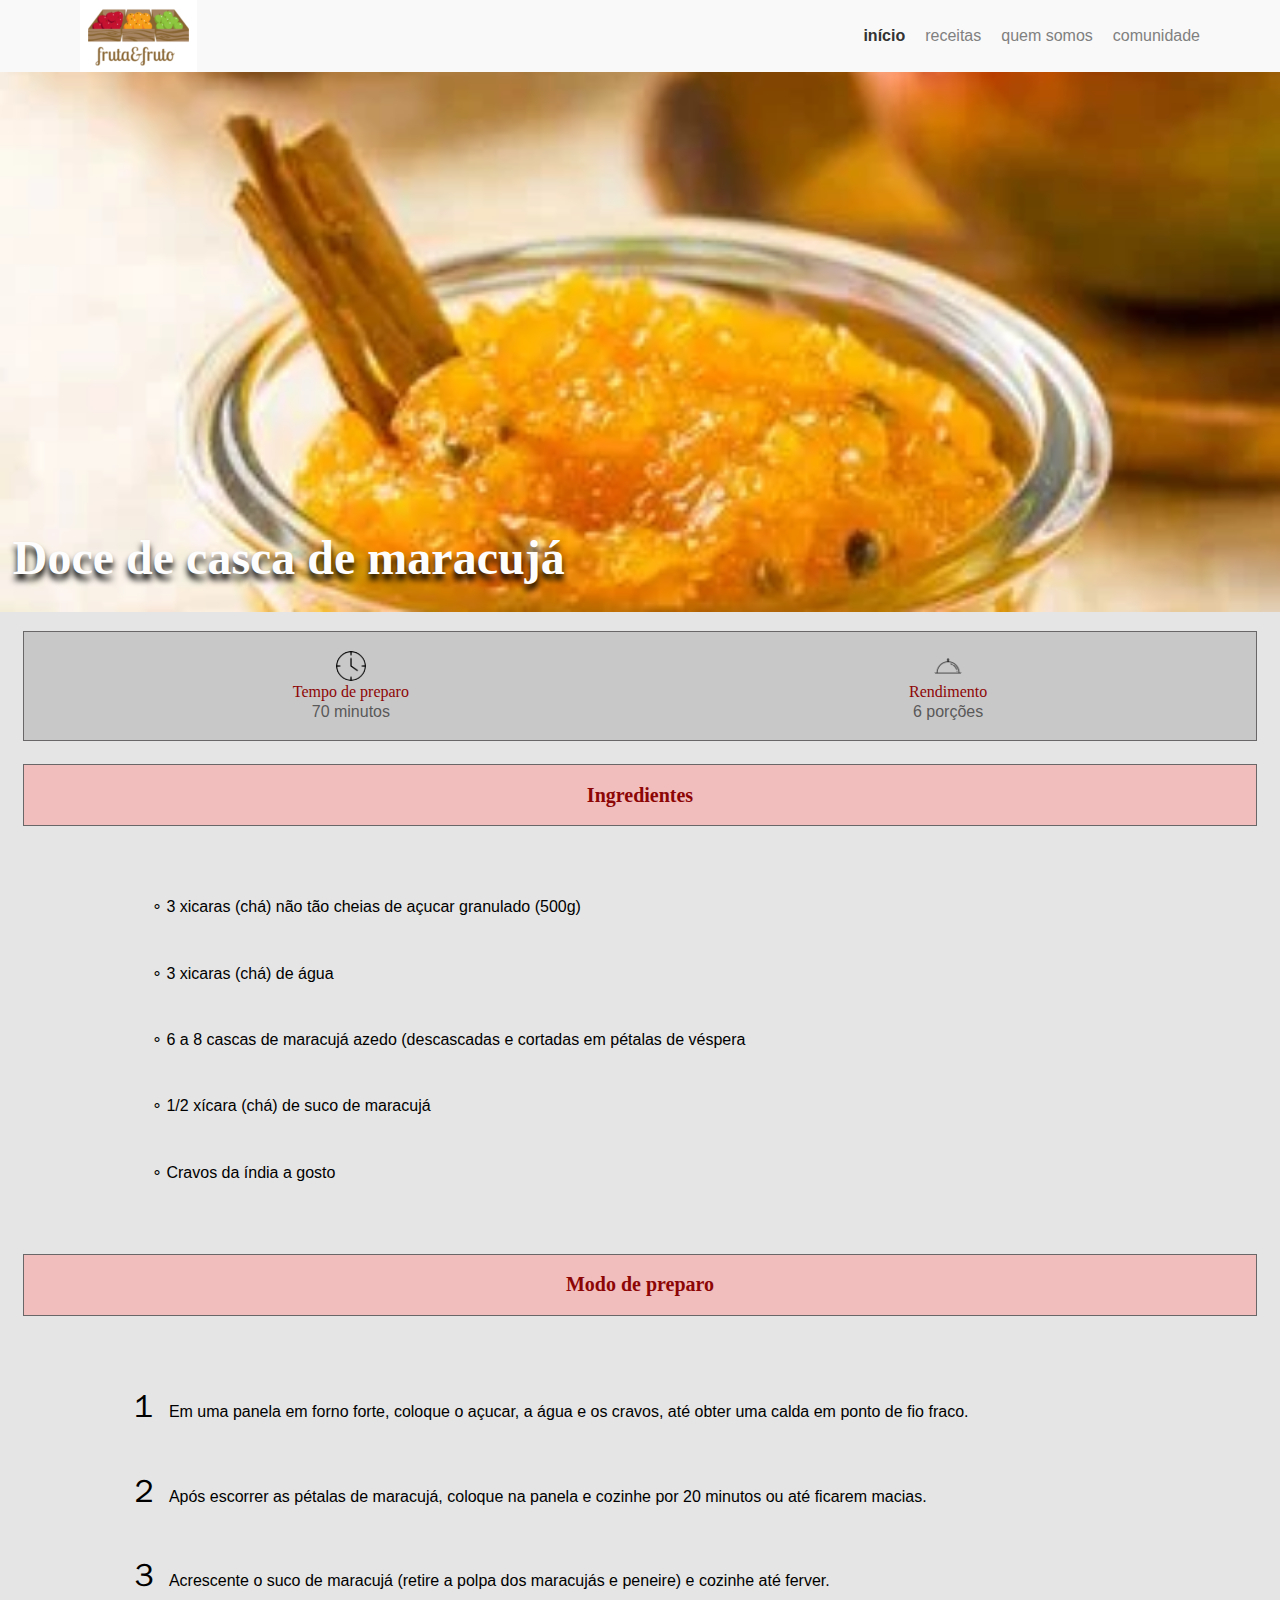
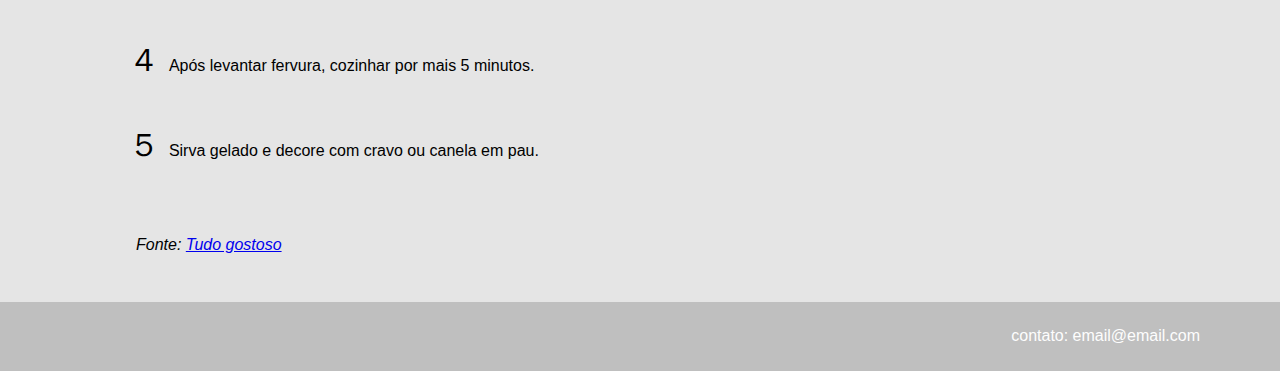
<file: doce-de-casca-de-maracuja.html>
<!DOCTYPE html>
<html lang="en">
    <head>
        <meta charset="UTF-8">
        <meta http-equiv="X-UA-Compatible" content="IE=edge">
        <meta name="viewport" content="width=device-width, initial-scale=1.0">
        <title>Receita: Doce de casca de laranja</title>
        <link rel="stylesheet" href="assets/css/body.css">
        <link rel="stylesheet" href="./assets/css/normalize.css" />
        <link rel="stylesheet" href="./assets/css/reset.css" />
        <link rel="stylesheet" href="/assets/css/cabecalho.css" />
        <link rel="stylesheet" href="/assets/css/menu/menu-item.css" />
        <link rel="stylesheet" href="/assets/css/menu/menu-link.css" />
        <link rel="stylesheet" href="/assets/css/menu/menu-lista.css" />
        <link rel="stylesheet" href="assets/css/logo.css">
        <link rel="stylesheet"
            href="assets/css/receitaIndividual-banner/receita-banner.css">
        <link rel="stylesheet"
            href="assets/css/receitaIndividual-banner/receita-banner-imagem.css">
        <link rel="stylesheet"
            href="assets/css/receitaIndividual-banner/receita-banner-titulo.css">
        <link rel="stylesheet" href="assets/css/receitasIndividuais.css">
        <link rel="stylesheet"
            href="assets/css/receitasIndividuais/receitaIndividual.css">
        <link rel="stylesheet"
            href="assets/css/receitasIndividuais/receitaIndividual-container.css">
        <link rel="stylesheet"
            href="assets/css/receitasIndividuais/receita-informacoes.css">
        <link rel="stylesheet"
            href="assets/css/receitasIndividuais/receitaIndividual-imagem.css">
        <link rel="stylesheet"
            href="assets/css/receitasIndividuais/receitaIndividual-subtituloUm.css">
        <link rel="stylesheet"
            href="assets/css/receitasIndividuais/receitaIndividual-subtituloDois.css">
        <link rel="stylesheet"
            href="assets/css/receitas-ingredientes/receitaIngredientes-titulo.css">
        <link rel="stylesheet"
            href="assets/css/receitas-ingredientes/receitas-ingredientes.css">
        <link rel="stylesheet"
            href="assets/css/receitasIndividuais/receita__passos.css">
        <link rel="stylesheet" href="assets/css/rodape.css">
    </head>
    <body>
        <header class="cabecalho">
            <img class="logo" src="assets/img/logo.jpg" alt="Fruta e Fruto">
            <nav class="menu">
                <ul class="menu__lista">
                    <li class="menu__item"><a class="menu__link ativo"
                            href="index.html">Início</a></li>
                    <li class="menu__item"><a class="menu__link"
                            href="index.html#receitas">Receitas</a></li>
                    <li class="menu__item"><a class="menu__link"
                            href="index.html#quemSomos">Quem
                            Somos</a></li>
                    <li class="menu__item"><a class="menu__link"
                            href="index.html#comunidade">Comunidade</a></li>
                </ul>
            </nav>
        </header>
        <section class="receita__banner">
            <div class="receita__banner--imagemTwo"></div>
            <h2 class="receita__banner--titulo">Doce de casca de maracujá</h2>
        </section>
        <section class="receitaIndividual__container">
            <div class="receita__individual">
                <div class="receita_informacoes">
                    <div class="receitaIndividual__imagem
                        receitaIndividual__imagem--tempo"></div>
                    <span class="receitaIndividual__subtituloUm">Tempo de
                        preparo</span>
                    <span class="receitaIndividual__subtituloDois">70 minutos</span>
                </div>
                <div class="receita_informacoes">
                    <div class="receitaIndividual__imagem
                        receitaIndividual__imagem--porcao"></div>
                    <span class="receitaIndividual__subtituloUm">Rendimento</span>
                    <span class="receitaIndividual__subtituloDois">6 porções</span>
                </div>
            </div>
        </section>
        <section class="receita__ingredientes">
            <h2 class="receita__titulo">Ingredientes</h2>
            <ul>
                <li class="itens__ingredientes itens__ingredientes--simbolo"> 3
                    xicaras (chá) não tão cheias de açucar granulado (500g)
                </li>
                <li class="itens__ingredientes itens__ingredientes--simbolo">
                    3 xicaras (chá) de água</li>
                <li class="itens__ingredientes itens__ingredientes--simbolo"> 6
                    a 8 cascas de maracujá azedo (descascadas e cortadas em
                    pétalas de véspera</li>
                <li class="itens__ingredientes itens__ingredientes--simbolo">
                    1/2 xícara (chá) de suco de maracujá</li>
                <li class="itens__ingredientes itens__ingredientes--simbolo">
                    Cravos da índia a gosto</li>
            </ul>
        </section>
        <section class="modo__preparo">
            <h2 class="receita__titulo">Modo de preparo</h2>
            <ul>
                <li class="receita__passos receita__passos--um">Em uma panela em
                    forno forte, coloque
                    o açucar, a água e os cravos, até obter uma calda em ponto
                    de fio fraco.</li>
                <li class="receita__passos receita__passos--dois">Após escorrer
                    as pétalas de maracujá, coloque na panela
                    e cozinhe por 20 minutos ou até ficarem macias.
                </li>
                <li class="receita__passos receita__passos--tres">Acrescente o
                    suco de maracujá (retire a polpa dos maracujás
                    e peneire) e cozinhe até ferver.</li>
                <li class="receita__passos receita__passos--quatro">Após
                    levantar fervura, cozinhar por mais 5 minutos.</li>
                <li class="receita__passos receita__passos--cinco">Sirva gelado
                    e decore com cravo ou canela em pau.</li>
            </ul>
        </section>
        <p class="fonte"><em>Fonte: <a
                    href="https://www.tudogostoso.com.br/receita/24541-doce-de-casca-de-maracuja.html">Tudo
                    gostoso</a></em></p>
    </body>
    <footer class="rodape">
        Contato: email@email.com
    </footer>
</html>
</file>
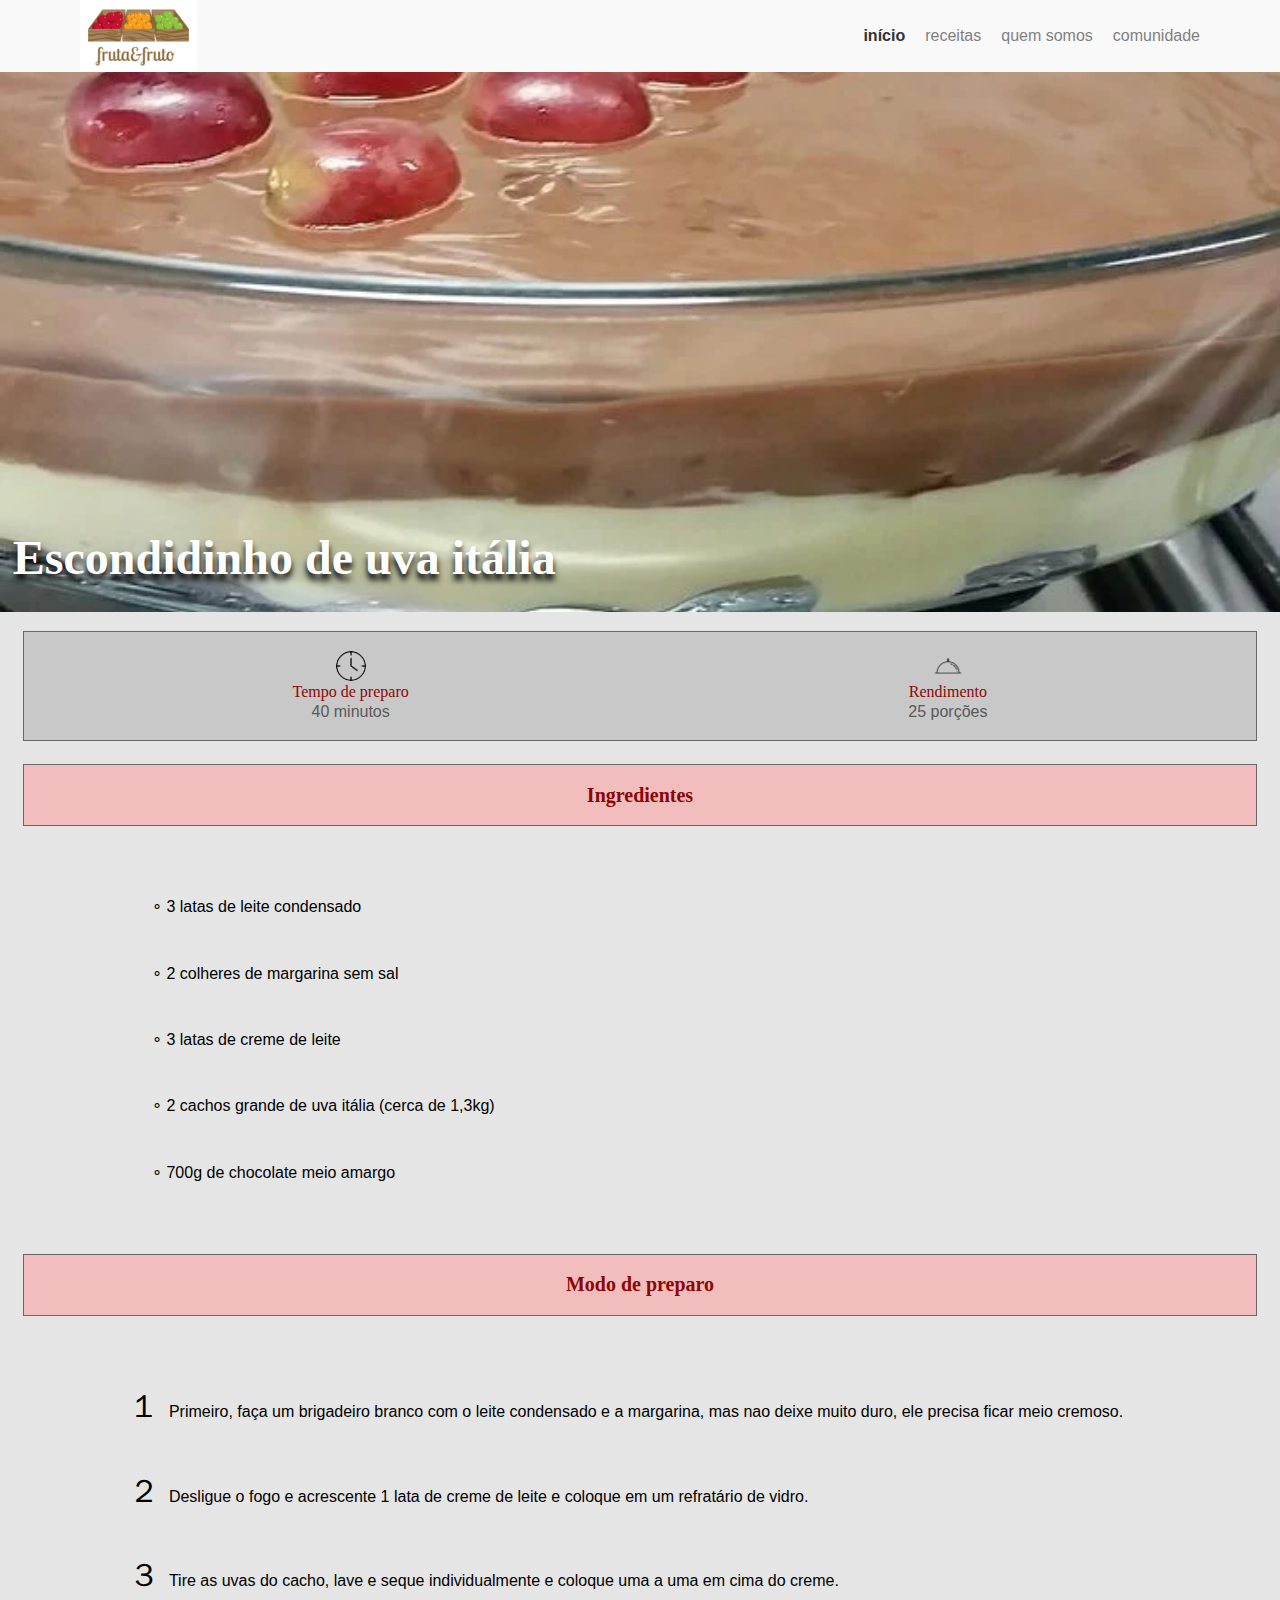
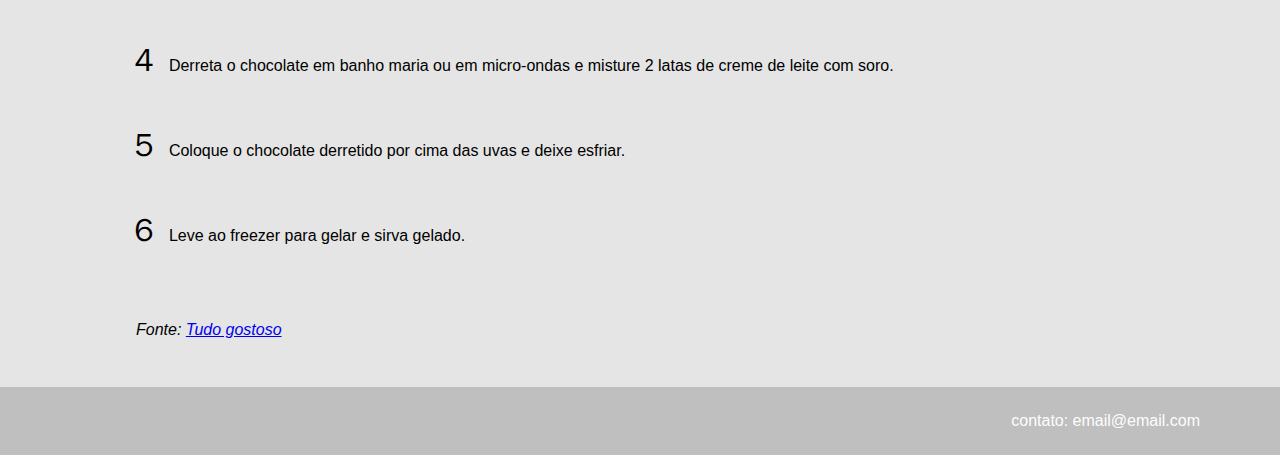
<file: escondidinho-de-uva-italia.html>
<!DOCTYPE html>
<html lang="en">
    <head>
        <meta charset="UTF-8">
        <meta http-equiv="X-UA-Compatible" content="IE=edge">
        <meta name="viewport" content="width=device-width, initial-scale=1.0">
        <title>Receita: Escondidinho de uva itália</title>
        <link rel="stylesheet" href="assets/css/body.css">
        <link rel="stylesheet" href="./assets/css/normalize.css" />
        <link rel="stylesheet" href="./assets/css/reset.css" />
        <link rel="stylesheet" href="/assets/css/cabecalho.css" />
        <link rel="stylesheet" href="/assets/css/menu/menu-item.css" />
        <link rel="stylesheet" href="/assets/css/menu/menu-link.css" />
        <link rel="stylesheet" href="/assets/css/menu/menu-lista.css" />
        <link rel="stylesheet" href="assets/css/logo.css">
        <link rel="stylesheet"
            href="assets/css/receitaIndividual-banner/receita-banner.css">
        <link rel="stylesheet"
            href="assets/css/receitaIndividual-banner/receita-banner-imagem.css">
        <link rel="stylesheet"
            href="assets/css/receitaIndividual-banner/receita-banner-titulo.css">
        <link rel="stylesheet" href="assets/css/receitasIndividuais.css">
        <link rel="stylesheet"
            href="assets/css/receitasIndividuais/receitaIndividual.css">
        <link rel="stylesheet"
            href="assets/css/receitasIndividuais/receitaIndividual-container.css">
        <link rel="stylesheet"
            href="assets/css/receitasIndividuais/receita-informacoes.css">
        <link rel="stylesheet"
            href="assets/css/receitasIndividuais/receitaIndividual-imagem.css">
        <link rel="stylesheet"
            href="assets/css/receitasIndividuais/receitaIndividual-subtituloUm.css">
        <link rel="stylesheet"
            href="assets/css/receitasIndividuais/receitaIndividual-subtituloDois.css">
        <link rel="stylesheet"
            href="assets/css/receitas-ingredientes/receitaIngredientes-titulo.css">
        <link rel="stylesheet"
            href="assets/css/receitas-ingredientes/receitas-ingredientes.css">
        <link rel="stylesheet"
            href="assets/css/receitasIndividuais/receita__passos.css">
        <link rel="stylesheet" href="assets/css/rodape.css">
    </head>
    <body>
        <header class="cabecalho">
            <img class="logo" src="assets/img/logo.jpg" alt="Fruta e Fruto">
            <nav class="menu">
                <ul class="menu__lista">
                    <li class="menu__item"><a class="menu__link ativo"
                            href="index.html">Início</a></li>
                    <li class="menu__item"><a class="menu__link"
                            href="index.html#receitas">Receitas</a></li>
                    <li class="menu__item"><a class="menu__link"
                            href="index.html#quemSomos">Quem
                            Somos</a></li>
                    <li class="menu__item"><a class="menu__link"
                            href="index.html#comunidade">Comunidade</a></li>
                </ul>
            </nav>
        </header>
        <section class="receita__banner">
            <div class="receita__banner--imagemSeven"></div>
            <h2 class="receita__banner--titulo">Escondidinho de uva itália</h2>
        </section>
        <section class="receitaIndividual__container">
            <div class="receita__individual">
                <div class="receita_informacoes">
                    <div class="receitaIndividual__imagem
                        receitaIndividual__imagem--tempo"></div>
                    <span class="receitaIndividual__subtituloUm">Tempo de
                        preparo</span>
                    <span class="receitaIndividual__subtituloDois">40 minutos</span>
                </div>
                <div class="receita_informacoes">
                    <div class="receitaIndividual__imagem
                        receitaIndividual__imagem--porcao"></div>
                    <span class="receitaIndividual__subtituloUm">Rendimento</span>
                    <span class="receitaIndividual__subtituloDois">25 porções</span>
                </div>
            </div>
        </section>
        <section class="receita__ingredientes">
            <h2 class="receita__titulo">Ingredientes</h2>
            <ul>
                <li class="itens__ingredientes itens__ingredientes--simbolo"> 3
                    latas de leite condensado
                </li>
                <li class="itens__ingredientes itens__ingredientes--simbolo">
                    2 colheres de margarina sem sal</li>
                <li class="itens__ingredientes itens__ingredientes--simbolo"> 3
                    latas de creme de leite</li>
                <li class="itens__ingredientes itens__ingredientes--simbolo"> 2
                    cachos grande de uva itália (cerca de 1,3kg)
                </li>
                <li class="itens__ingredientes itens__ingredientes--simbolo">
                    700g de chocolate meio amargo
                </li>
            </ul>
        </section>
        <section class="modo__preparo">
            <h2 class="receita__titulo">Modo de preparo</h2>
            <ul>
                <li class="receita__passos receita__passos--um">Primeiro, faça
                    um brigadeiro branco com o leite condensado e a margarina,
                    mas nao deixe muito duro, ele precisa ficar meio
                    cremoso.</li>
                <li class="receita__passos receita__passos--dois">Desligue o
                    fogo e acrescente 1 lata de creme de leite e coloque em um
                    refratário de vidro.
                </li>
                <li class="receita__passos receita__passos--tres">Tire as uvas
                    do cacho, lave e seque individualmente e coloque uma a uma
                    em cima do creme.</li>
                <li class="receita__passos receita__passos--quatro">Derreta o
                    chocolate em banho maria ou em micro-ondas e misture 2 latas
                    de creme de leite com soro.</li>
                <li class="receita__passos receita__passos--cinco">Coloque o
                    chocolate derretido por cima das uvas e deixe esfriar.</li>
                <li class="receita__passos receita__passos--seis">Leve ao
                    freezer para gelar e sirva gelado.</li>
            </ul>
        </section>
        <p class="fonte"><em>Fonte: <a
                    href="https://www.tudogostoso.com.br/receita/83279-escondidinho-de-uva-italia.html">Tudo
                    gostoso</a></em></p>
    </body>
    <footer class="rodape">
        Contato: email@email.com
    </footer>
</html>
</file>
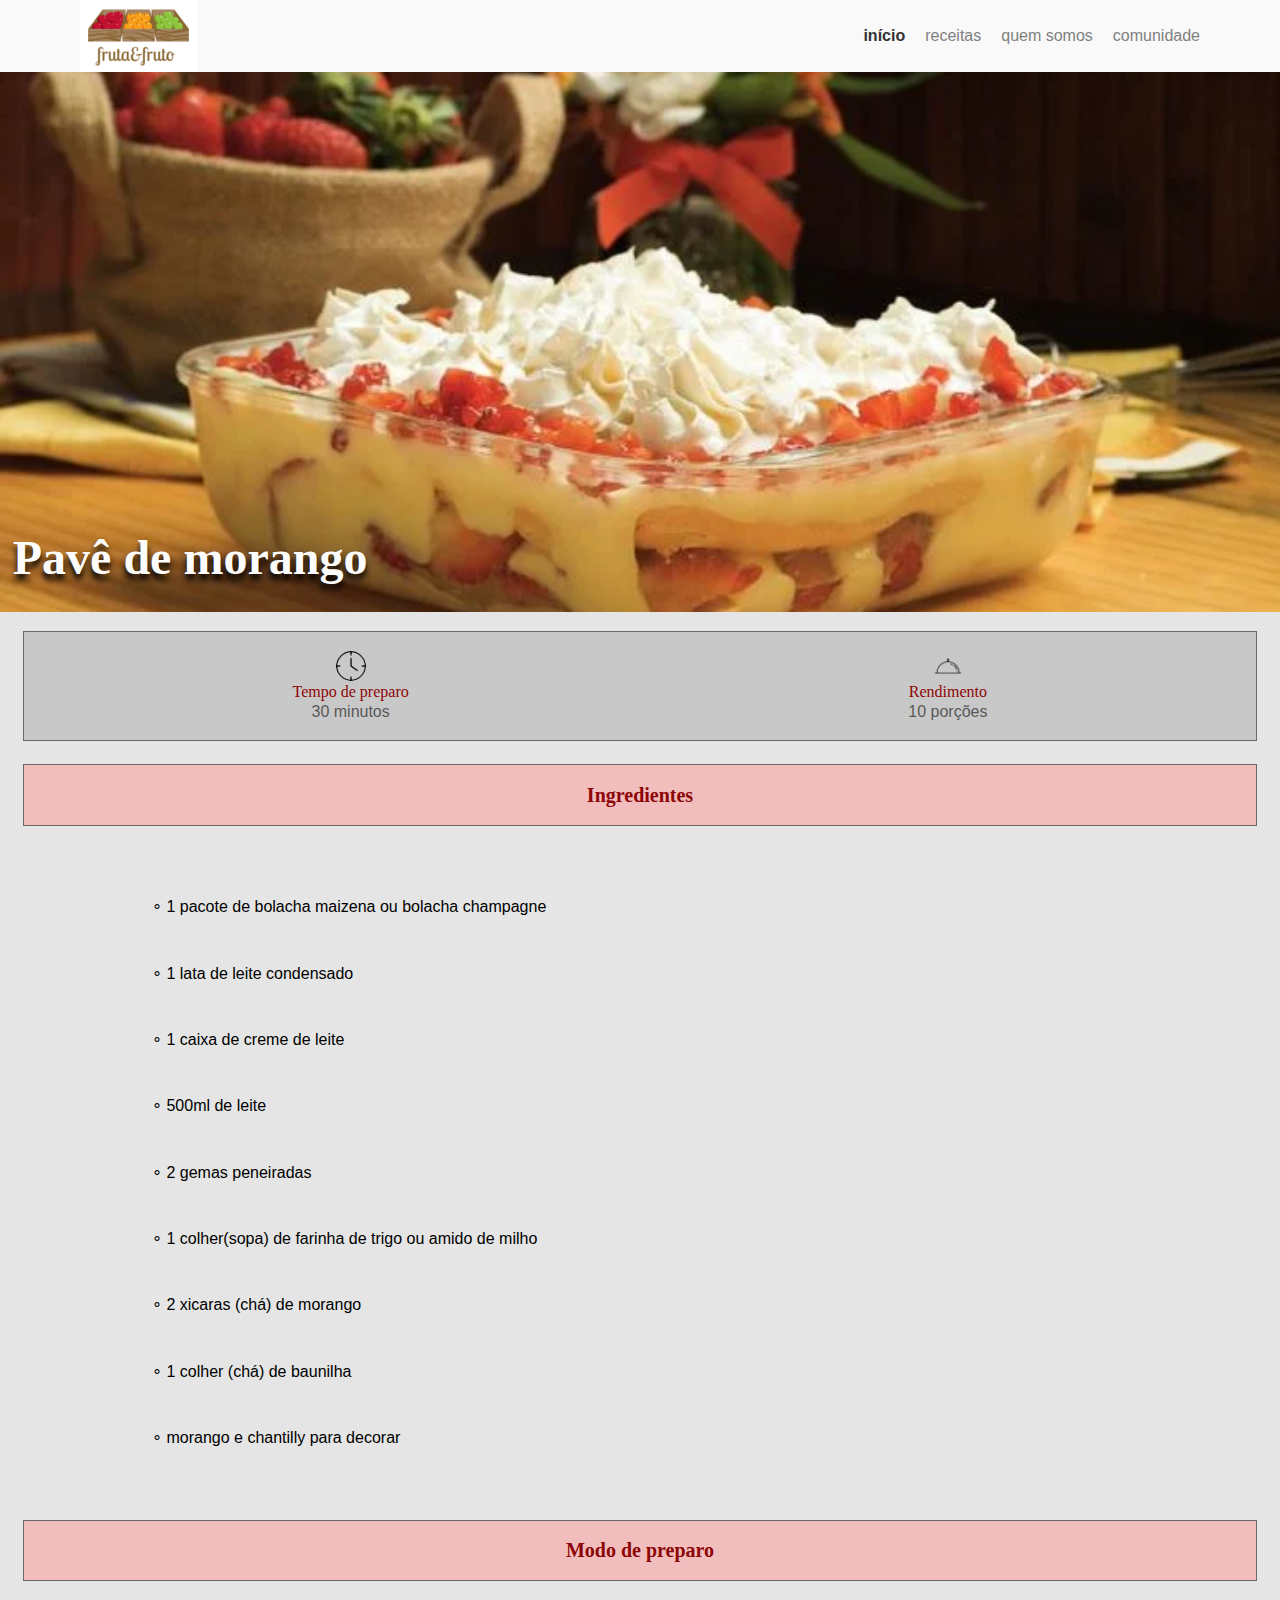
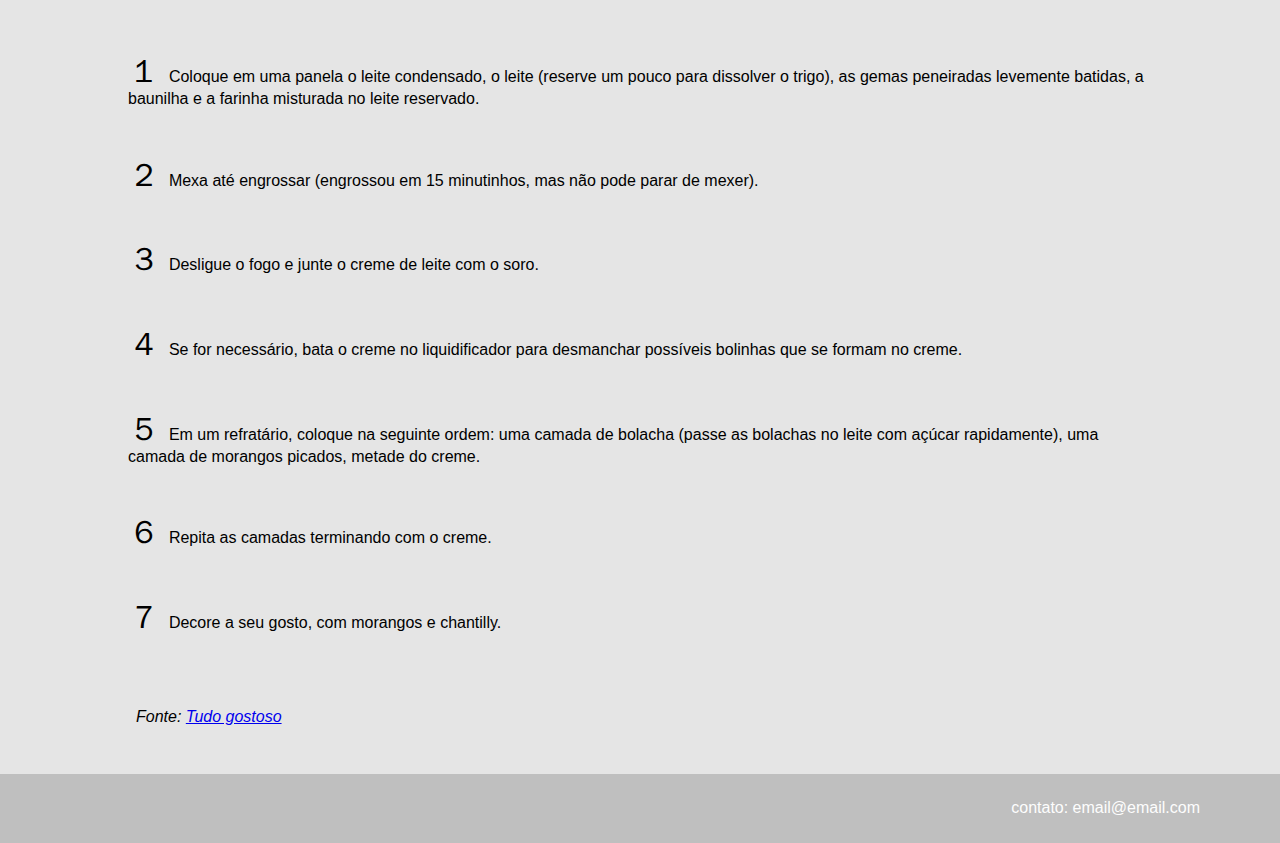
<file: pave-de-morango.html>
<!DOCTYPE html>
<html lang="en">
    <head>
        <meta charset="UTF-8">
        <meta http-equiv="X-UA-Compatible" content="IE=edge">
        <meta name="viewport" content="width=device-width, initial-scale=1.0">
        <title>Receita: Pavê de morango</title>
        <link rel="stylesheet" href="assets/css/body.css">
        <link rel="stylesheet" href="./assets/css/normalize.css" />
        <link rel="stylesheet" href="./assets/css/reset.css" />
        <link rel="stylesheet" href="/assets/css/cabecalho.css" />
        <link rel="stylesheet" href="/assets/css/menu/menu-item.css" />
        <link rel="stylesheet" href="/assets/css/menu/menu-link.css" />
        <link rel="stylesheet" href="/assets/css/menu/menu-lista.css" />
        <link rel="stylesheet" href="assets/css/logo.css">
        <link rel="stylesheet"
            href="assets/css/receitaIndividual-banner/receita-banner.css">
        <link rel="stylesheet"
            href="assets/css/receitaIndividual-banner/receita-banner-imagem.css">
        <link rel="stylesheet"
            href="assets/css/receitaIndividual-banner/receita-banner-titulo.css">
        <link rel="stylesheet" href="assets/css/receitasIndividuais.css">
        <link rel="stylesheet"
            href="assets/css/receitasIndividuais/receitaIndividual.css">
        <link rel="stylesheet"
            href="assets/css/receitasIndividuais/receitaIndividual-container.css">
        <link rel="stylesheet"
            href="assets/css/receitasIndividuais/receita-informacoes.css">
        <link rel="stylesheet"
            href="assets/css/receitasIndividuais/receitaIndividual-imagem.css">
        <link rel="stylesheet"
            href="assets/css/receitasIndividuais/receitaIndividual-subtituloUm.css">
        <link rel="stylesheet"
            href="assets/css/receitasIndividuais/receitaIndividual-subtituloDois.css">
        <link rel="stylesheet"
            href="assets/css/receitas-ingredientes/receitaIngredientes-titulo.css">
        <link rel="stylesheet"
            href="assets/css/receitas-ingredientes/receitas-ingredientes.css">
        <link rel="stylesheet"
            href="assets/css/receitasIndividuais/receita__passos.css">
        <link rel="stylesheet" href="assets/css/rodape.css">
    </head>
    <body>
        <header class="cabecalho">
            <img class="logo" src="assets/img/logo.jpg" alt="Fruta e Fruto">
            <nav class="menu">
                <ul class="menu__lista">
                    <li class="menu__item"><a class="menu__link ativo"
                            href="index.html">Início</a></li>
                    <li class="menu__item"><a class="menu__link"
                            href="index.html#receitas">Receitas</a></li>
                    <li class="menu__item"><a class="menu__link"
                            href="index.html#quemSomos">Quem
                            Somos</a></li>
                    <li class="menu__item"><a class="menu__link"
                            href="index.html#comunidade">Comunidade</a></li>
                </ul>
            </nav>
        </header>
        <section class="receita__banner">
            <div class="receita__banner--imagemEight"></div>
            <h2 class="receita__banner--titulo">Pavê de morango</h2>
        </section>
        <section class="receitaIndividual__container">
            <div class="receita__individual">
                <div class="receita_informacoes">
                    <div class="receitaIndividual__imagem
                        receitaIndividual__imagem--tempo"></div>
                    <span class="receitaIndividual__subtituloUm">Tempo de
                        preparo</span>
                    <span class="receitaIndividual__subtituloDois">30 minutos</span>
                </div>
                <div class="receita_informacoes">
                    <div class="receitaIndividual__imagem
                        receitaIndividual__imagem--porcao"></div>
                    <span class="receitaIndividual__subtituloUm">Rendimento</span>
                    <span class="receitaIndividual__subtituloDois">10 porções</span>
                </div>
            </div>
        </section>
        <section class="receita__ingredientes">
            <h2 class="receita__titulo">Ingredientes</h2>
            <ul>
                <li class="itens__ingredientes itens__ingredientes--simbolo"> 1
                    pacote de bolacha maizena ou bolacha champagne
                </li>
                <li class="itens__ingredientes itens__ingredientes--simbolo">
                    1 lata de leite condensado</li>
                <li class="itens__ingredientes itens__ingredientes--simbolo"> 1
                    caixa de creme de leite</li>
                <li class="itens__ingredientes itens__ingredientes--simbolo">
                    500ml de leite</li>
                <li class="itens__ingredientes itens__ingredientes--simbolo"> 2
                    gemas peneiradas
                </li>
                <li class="itens__ingredientes itens__ingredientes--simbolo">
                    1 colher(sopa) de farinha de trigo ou amido de milho</li>
                <li class="itens__ingredientes itens__ingredientes--simbolo"> 2
                    xicaras (chá) de morango</li>
                <li class="itens__ingredientes itens__ingredientes--simbolo">
                    1 colher (chá) de baunilha</li>
                <li class="itens__ingredientes itens__ingredientes--simbolo">
                    morango e chantilly para decorar</li>
            </ul>
        </section>
        <section class="modo__preparo">
            <h2 class="receita__titulo">Modo de preparo</h2>
            <ul>
                <li class="receita__passos receita__passos--um">Coloque em uma
                    panela o leite condensado, o leite (reserve um pouco para
                    dissolver o trigo), as gemas peneiradas levemente batidas, a
                    baunilha e a farinha misturada no leite reservado.</li>
                <li class="receita__passos receita__passos--dois">Mexa até
                    engrossar (engrossou em 15 minutinhos, mas não pode parar de
                    mexer).
                </li>
                <li class="receita__passos receita__passos--tres">Desligue o
                    fogo e junte o creme de leite com o soro.</li>
                <li class="receita__passos receita__passos--quatro">Se for
                    necessário, bata o creme no liquidificador para desmanchar
                    possíveis bolinhas que se formam no creme.</li>
                <li class="receita__passos receita__passos--cinco">Em um
                    refratário, coloque na seguinte ordem: uma camada de bolacha
                    (passe as bolachas no leite com açúcar rapidamente), uma
                    camada de morangos picados, metade do creme.</li>
                <li class="receita__passos receita__passos--seis">Repita as
                    camadas terminando com o creme.</li>
                <li class="receita__passos receita__passos--sete">Decore a seu
                    gosto, com morangos e chantilly.
                </li>
            </ul>
        </section>
        <p class="fonte"><em>Fonte: <a
                    href="https://www.tudogostoso.com.br/receita/139574-pave-de-morango-da-thais.html">Tudo
                    gostoso</a></em></p>
    </body>
    <footer class="rodape">
        Contato: email@email.com
    </footer>
</html>
</file>
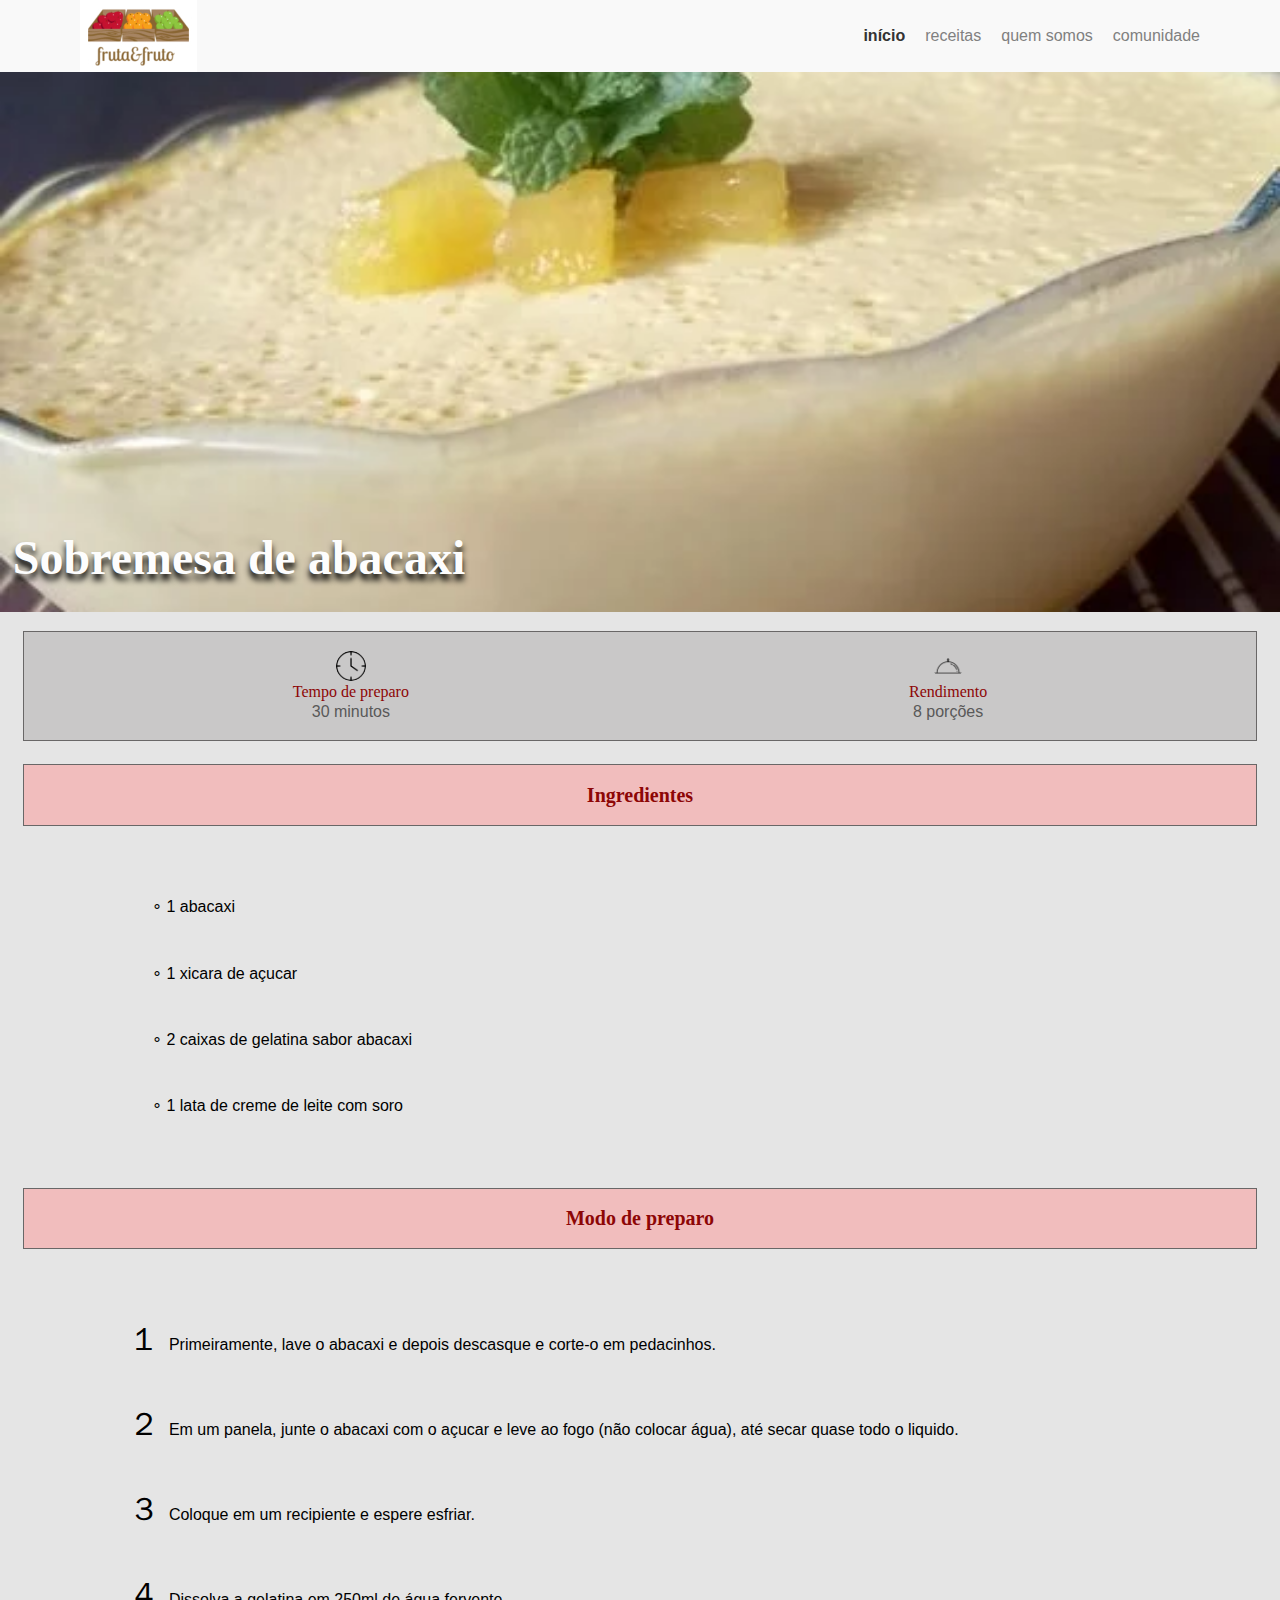
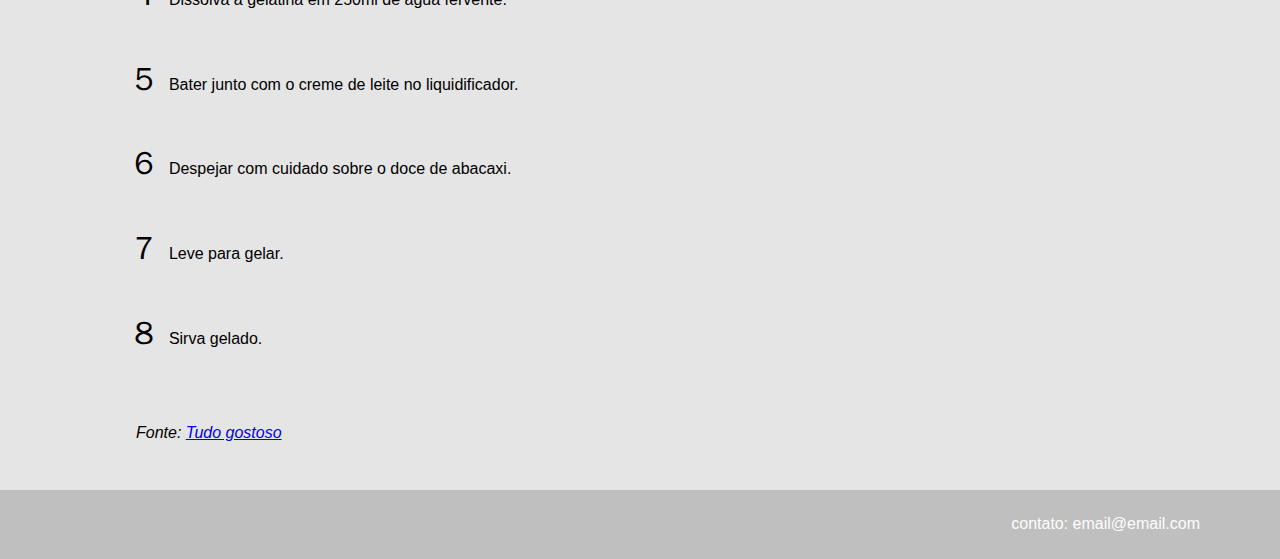
<file: sobremesa-de-abacaxi.html>
<!DOCTYPE html>
<html lang="en">
    <head>
        <meta charset="UTF-8">
        <meta http-equiv="X-UA-Compatible" content="IE=edge">
        <meta name="viewport" content="width=device-width, initial-scale=1.0">
        <title>Receita: Sobremesa de abacaxi</title>
        <link rel="stylesheet" href="assets/css/body.css">
        <link rel="stylesheet" href="./assets/css/normalize.css" />
        <link rel="stylesheet" href="./assets/css/reset.css" />
        <link rel="stylesheet" href="/assets/css/cabecalho.css" />
        <link rel="stylesheet" href="/assets/css/menu/menu-item.css" />
        <link rel="stylesheet" href="/assets/css/menu/menu-link.css" />
        <link rel="stylesheet" href="/assets/css/menu/menu-lista.css" />
        <link rel="stylesheet" href="assets/css/logo.css">
        <link rel="stylesheet"
            href="assets/css/receitaIndividual-banner/receita-banner.css">
        <link rel="stylesheet"
            href="assets/css/receitaIndividual-banner/receita-banner-imagem.css">
        <link rel="stylesheet"
            href="assets/css/receitaIndividual-banner/receita-banner-titulo.css">
        <link rel="stylesheet" href="assets/css/receitasIndividuais.css">
        <link rel="stylesheet"
            href="assets/css/receitasIndividuais/receitaIndividual.css">
        <link rel="stylesheet"
            href="assets/css/receitasIndividuais/receitaIndividual-container.css">
        <link rel="stylesheet"
            href="assets/css/receitasIndividuais/receita-informacoes.css">
        <link rel="stylesheet"
            href="assets/css/receitasIndividuais/receitaIndividual-imagem.css">
        <link rel="stylesheet"
            href="assets/css/receitasIndividuais/receitaIndividual-subtituloUm.css">
        <link rel="stylesheet"
            href="assets/css/receitasIndividuais/receitaIndividual-subtituloDois.css">
        <link rel="stylesheet"
            href="assets/css/receitas-ingredientes/receitaIngredientes-titulo.css">
        <link rel="stylesheet"
            href="assets/css/receitas-ingredientes/receitas-ingredientes.css">
        <link rel="stylesheet"
            href="assets/css/receitasIndividuais/receita__passos.css">
        <link rel="stylesheet" href="assets/css/rodape.css">
    </head>
    <body>
        <header class="cabecalho">
            <img class="logo" src="assets/img/logo.jpg" alt="Fruta e Fruto">
            <nav class="menu">
                <ul class="menu__lista">
                    <li class="menu__item"><a class="menu__link ativo"
                            href="index.html">Início</a></li>
                    <li class="menu__item"><a class="menu__link"
                            href="index.html#receitas">Receitas</a></li>
                    <li class="menu__item"><a class="menu__link"
                            href="index.html#quemSomos">Quem
                            Somos</a></li>
                    <li class="menu__item"><a class="menu__link"
                            href="index.html#comunidade">Comunidade</a></li>
                </ul>
            </nav>
        </header>
        <section class="receita__banner">
            <div class="receita__banner--imagemFour"></div>
            <h2 class="receita__banner--titulo">Sobremesa de abacaxi</h2>
        </section>
        <section class="receitaIndividual__container">
            <div class="receita__individual">
                <div class="receita_informacoes">
                    <div class="receitaIndividual__imagem
                        receitaIndividual__imagem--tempo"></div>
                    <span class="receitaIndividual__subtituloUm">Tempo de
                        preparo</span>
                    <span class="receitaIndividual__subtituloDois">30 minutos</span>
                </div>
                <div class="receita_informacoes">
                    <div class="receitaIndividual__imagem
                        receitaIndividual__imagem--porcao"></div>
                    <span class="receitaIndividual__subtituloUm">Rendimento</span>
                    <span class="receitaIndividual__subtituloDois">8 porções</span>
                </div>
            </div>
        </section>
        <section class="receita__ingredientes">
            <h2 class="receita__titulo">Ingredientes</h2>
            <ul>
                <li class="itens__ingredientes itens__ingredientes--simbolo"> 1
                    abacaxi
                </li>
                <li class="itens__ingredientes itens__ingredientes--simbolo">
                    1 xicara de açucar</li>
                <li class="itens__ingredientes itens__ingredientes--simbolo"> 2
                    caixas de gelatina sabor abacaxi</li>
                <li class="itens__ingredientes itens__ingredientes--simbolo">
                    1 lata de creme de leite com soro</li>
            </ul>
        </section>
        <section class="modo__preparo">
            <h2 class="receita__titulo">Modo de preparo</h2>
            <ul>
                <li class="receita__passos receita__passos--um">Primeiramente,
                    lave o abacaxi e depois descasque e corte-o em pedacinhos.</li>
                <li class="receita__passos receita__passos--dois">Em um panela,
                    junte o abacaxi com o açucar e leve ao fogo (não colocar
                    água), até secar quase todo o liquido.
                </li>
                <li class="receita__passos receita__passos--tres">Coloque em um
                    recipiente e espere esfriar.</li>
                <li class="receita__passos receita__passos--quatro">Dissolva a
                    gelatina em 250ml de água fervente.</li>
                <li class="receita__passos receita__passos--cinco">Bater junto
                    com o creme de leite no liquidificador.</li>
                <li class="receita__passos receita__passos--seis">Despejar com
                    cuidado sobre o doce de abacaxi.</li>
                <li class="receita__passos receita__passos--sete">Leve para
                    gelar.
                </li>
                <li class="receita__passos receita__passos--oito">Sirva gelado.</li>
            </ul>
        </section>
        <p class="fonte"><em>Fonte: <a
                    href="https://www.tudogostoso.com.br/receita/147365-sobremesa-de-abacaxi.html">Tudo
                    gostoso</a></em></p>
    </body>
    <footer class="rodape">
        Contato: email@email.com
    </footer>
</html>
</file>
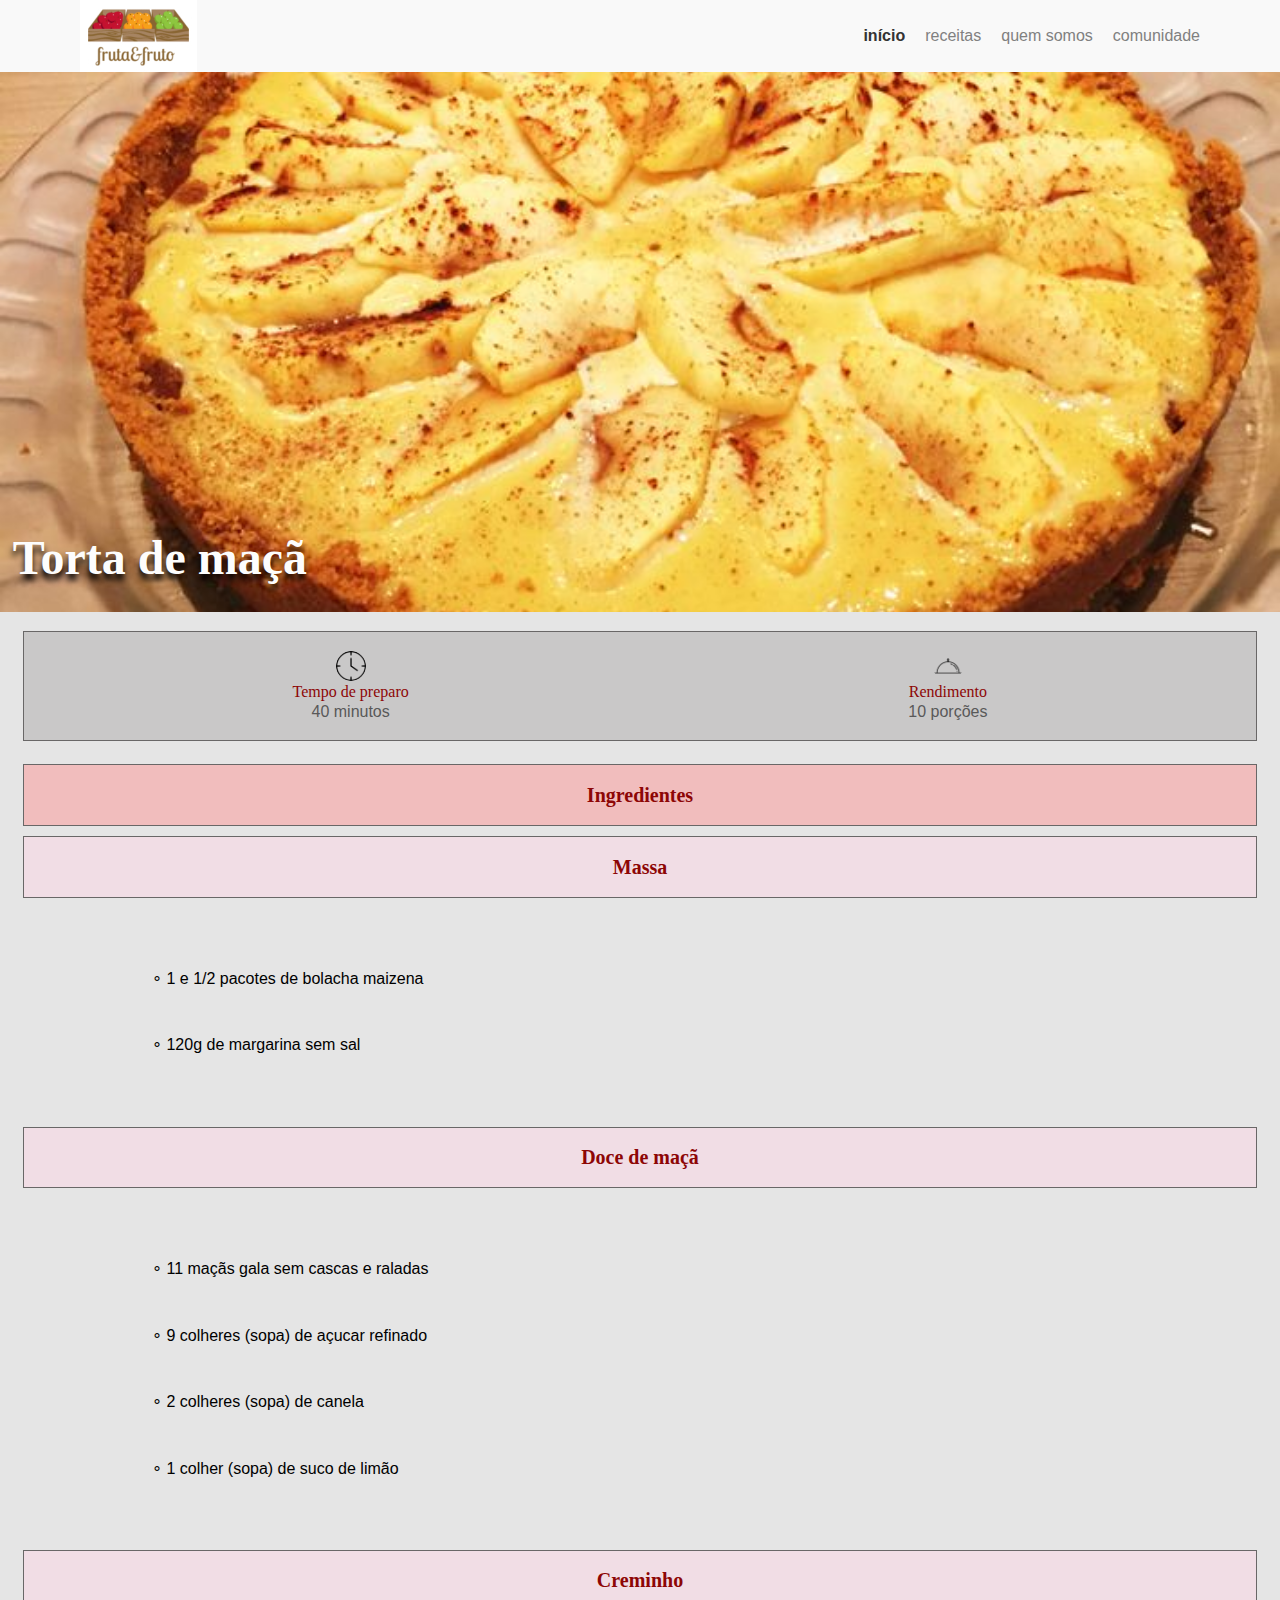
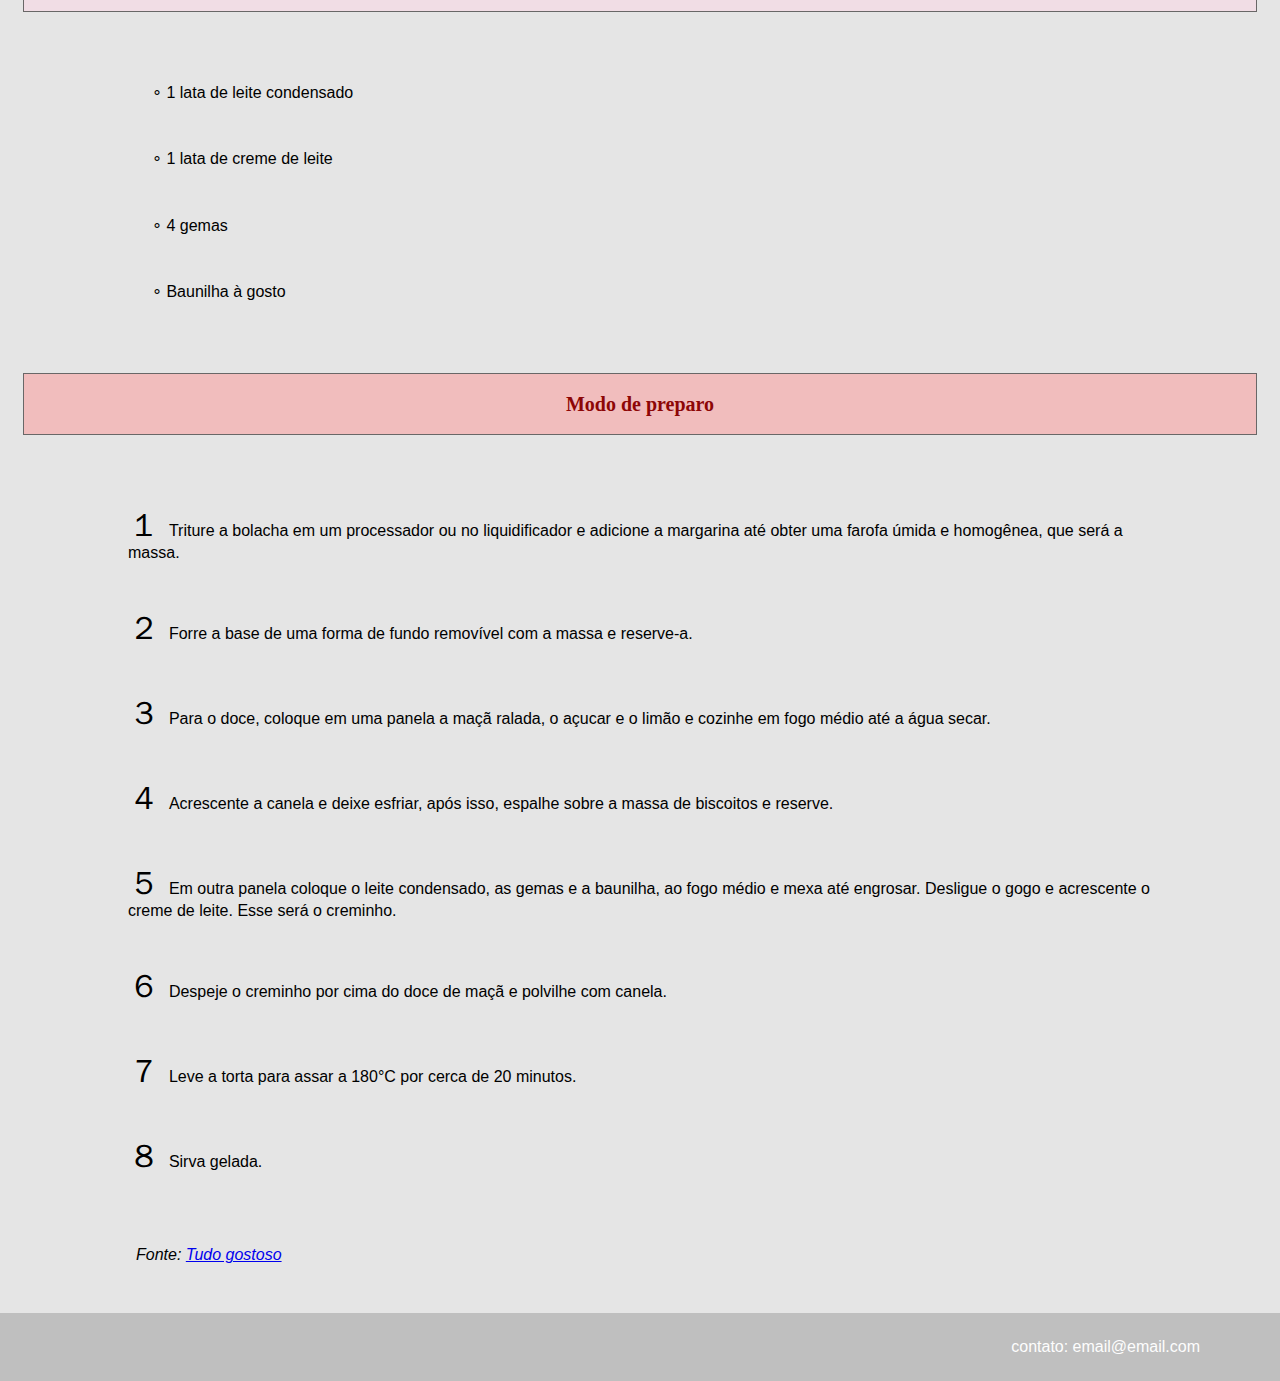
<file: torta-de-maca.html>
<!DOCTYPE html>
<html lang="en">
    <head>
        <meta charset="UTF-8">
        <meta http-equiv="X-UA-Compatible" content="IE=edge">
        <meta name="viewport" content="width=device-width, initial-scale=1.0">
        <title>Receita: Torta de maçã</title>
        <link rel="stylesheet" href="assets/css/body.css">
        <link rel="stylesheet" href="./assets/css/normalize.css" />
        <link rel="stylesheet" href="./assets/css/reset.css" />
        <link rel="stylesheet" href="/assets/css/cabecalho.css" />
        <link rel="stylesheet" href="/assets/css/menu/menu-item.css" />
        <link rel="stylesheet" href="/assets/css/menu/menu-link.css" />
        <link rel="stylesheet" href="/assets/css/menu/menu-lista.css" />
        <link rel="stylesheet" href="assets/css/logo.css">
        <link rel="stylesheet"
            href="assets/css/receitaIndividual-banner/receita-banner.css">
        <link rel="stylesheet"
            href="assets/css/receitaIndividual-banner/receita-banner-imagem.css">
        <link rel="stylesheet"
            href="assets/css/receitaIndividual-banner/receita-banner-titulo.css">
        <link rel="stylesheet" href="assets/css/receitasIndividuais.css">
        <link rel="stylesheet"
            href="assets/css/receitasIndividuais/receitaIndividual.css">
        <link rel="stylesheet"
            href="assets/css/receitasIndividuais/receitaIndividual-container.css">
        <link rel="stylesheet"
            href="assets/css/receitasIndividuais/receita-informacoes.css">
        <link rel="stylesheet"
            href="assets/css/receitasIndividuais/receitaIndividual-imagem.css">
        <link rel="stylesheet"
            href="assets/css/receitasIndividuais/receitaIndividual-subtituloUm.css">
        <link rel="stylesheet"
            href="assets/css/receitasIndividuais/receitaIndividual-subtituloDois.css">
        <link rel="stylesheet"
            href="assets/css/receitas-ingredientes/receitaIngredientes-titulo.css">
        <link rel="stylesheet"
            href="assets/css/receitas-ingredientes/receitas-ingredientes.css">
        <link rel="stylesheet"
            href="assets/css/receitasIndividuais/receita__passos.css">
        <link rel="stylesheet" href="assets/css/rodape.css">
    </head>
    <body>
        <header class="cabecalho">
            <img class="logo" src="assets/img/logo.jpg" alt="Fruta e Fruto">
            <nav class="menu">
                <ul class="menu__lista">
                    <li class="menu__item"><a class="menu__link ativo"
                            href="index.html">Início</a></li>
                    <li class="menu__item"><a class="menu__link"
                            href="index.html#receitas">Receitas</a></li>
                    <li class="menu__item"><a class="menu__link"
                            href="index.html#quemSomos">Quem
                            Somos</a></li>
                    <li class="menu__item"><a class="menu__link"
                            href="index.html#comunidade">Comunidade</a></li>
                </ul>
            </nav>
        </header>
        <section class="receita__banner">
            <div class="receita__banner--imagemSix"></div>
            <h2 class="receita__banner--titulo">Torta de maçã</h2>
        </section>
        <section class="receitaIndividual__container">
            <div class="receita__individual">
                <div class="receita_informacoes">
                    <div class="receitaIndividual__imagem
                        receitaIndividual__imagem--tempo"></div>
                    <span class="receitaIndividual__subtituloUm">Tempo de
                        preparo</span>
                    <span class="receitaIndividual__subtituloDois">40 minutos</span>
                </div>
                <div class="receita_informacoes">
                    <div class="receitaIndividual__imagem
                        receitaIndividual__imagem--porcao"></div>
                    <span class="receitaIndividual__subtituloUm">Rendimento</span>
                    <span class="receitaIndividual__subtituloDois">10 porções</span>
                </div>
            </div>
        </section>
        <section class="receita__ingredientes">
            <h2 class="receita__titulo">Ingredientes</h2>
            <h3 class="receita__subtitulo">Massa</h3>
            <ul>
                <li class="itens__ingredientes itens__ingredientes--simbolo"> 1
                    e
                    1/2 pacotes de bolacha maizena
                </li>
                <li class="itens__ingredientes itens__ingredientes--simbolo">
                    120g de margarina sem sal</li>
            </ul>
            <h3 class="receita__subtitulo">Doce de maçã</h3>
            <ul>
                <li class="itens__ingredientes itens__ingredientes--simbolo"> 11
                    maçãs gala sem cascas e raladas
                </li>
                <li class="itens__ingredientes itens__ingredientes--simbolo"> 9
                    colheres (sopa) de açucar refinado</li>
                <li class="itens__ingredientes itens__ingredientes--simbolo"> 2
                    colheres (sopa) de canela</li>
                <li class="itens__ingredientes itens__ingredientes--simbolo"> 1
                    colher (sopa) de suco de limão</li>
            </ul>
            <h3 class="receita__subtitulo">Creminho</h3>
            <ul>
                <li class="itens__ingredientes itens__ingredientes--simbolo"> 1
                    lata de leite condensado
                </li>
                <li class="itens__ingredientes itens__ingredientes--simbolo"> 1
                    lata de creme de leite</li>
                <li class="itens__ingredientes itens__ingredientes--simbolo"> 4
                    gemas</li>
                <li class="itens__ingredientes itens__ingredientes--simbolo">
                    Baunilha à gosto</li>
            </ul>
        </section>
        <section class="modo__preparo">
            <h2 class="receita__titulo receita__tituloDois">Modo de preparo</h2>
            <ul>
                <li class="receita__passos receita__passos--um">Triture a
                    bolacha em um processador ou no liquidificador e adicione a
                    margarina até obter uma farofa úmida e homogênea, que será a
                    massa.</li>
                <li class="receita__passos receita__passos--dois">Forre a base
                    de uma forma de fundo removível com a massa e reserve-a.
                </li>
                <li class="receita__passos receita__passos--tres">Para o
                    doce, coloque em uma panela a maçã ralada, o açucar e o
                    limão e cozinhe em fogo médio até a água secar.</li>
                <li class="receita__passos receita__passos--quatro">Acrescente a
                    canela e deixe esfriar, após isso, espalhe sobre a massa de
                    biscoitos e reserve.</li>
                <li class="receita__passos receita__passos--cinco">Em outra
                    panela coloque o leite condensado, as gemas e a baunilha, ao
                    fogo médio e mexa até engrosar. Desligue o gogo e acrescente
                    o creme de leite. Esse será o creminho.</li>
                <li class="receita__passos receita__passos--seis">Despeje o
                    creminho por cima do doce de maçã e polvilhe com canela.</li>
                <li class="receita__passos receita__passos--sete">Leve a torta
                    para assar a 180°C por cerca de 20 minutos.
                </li>
                <li class="receita__passos receita__passos--oito">Sirva gelada.</li>
            </ul>
        </section>
        <p class="fonte"><em>Fonte: <a
                    href="https://www.tudogostoso.com.br/receita/121412-torta-de-maca.html">Tudo
                    gostoso</a></em></p>
    </body>
    <footer class="rodape">
        Contato: email@email.com
    </footer>
</html>
</file>
<file: assets/css/cabecalho.css>
.cabecalho{
    align-items: center;
    background: #f9f9f9;
    display: flex;
    justify-content: space-between;
}

@media screen and (min-width: 0){
   .cabecalho {
    justify-content:center;   
    padding: 0 0.7rem;
    }
}

@media screen and (min-width: 476px){
    .cabecalho {
     justify-content:center;   
     padding: 0 1rem;
     }
 }
 
@media screen and (min-width: 768px){
    .cabecalho {
     justify-content:space-between;   
     padding: 0 5rem;
     }
 }
</file>
<file: assets/css/menu/menu-item.css>
.menu__item {
    list-style: none;
}

.menu__item:last-child .menu__link{
    margin-right: 0;
}
</file>
<file: assets/css/menu/menu-link.css>
.menu__link {
    color: #808080;
    margin-right: 1.25rem;
    text-decoration: none;
    text-transform: lowercase;
}

.menu__link.ativo {
    color: #333333;
    font-weight: bold;
}

.menu__link:hover{
    text-decoration: underline;
}
</file>
<file: assets/css/menu/menu-lista.css>
.menu__lista {
    display: flex;
}
</file>
<file: assets/css/logo.css>
@media screen and (min-width: 0){
    .logo{
        display: none;
    }
}

@media screen and (min-width: 768px){
    .logo{
        display: block;
    }
}
</file>
<file: assets/css/banner/banner-imagem.css>
.banner__imagem{
    width: 100%;
    background: url('../../img/banner.jpg') no-repeat center / cover;    
}

@media screen and (min-width: 0){
    .banner__imagem {
     height: calc(100vh - 51px);
     }
 }
  
 @media screen and (min-width: 768px){
     .banner__imagem {
      height: calc(100vh - 72px);
      }
  }
</file>
<file: assets/css/banner/banner-titulo.css>
.banner__titulo {
  color: #fdfdfd;
  font-family: Pacifico, cursive;
  left: 50%;
  position: absolute;
  text-align: center;
  text-shadow: 0px 4px 4px rgba(0, 0, 0, 0.75);
  top: 50%;
  transform: translate(-50%, -50%);
  width: 100%;
}

@media screen and (min-width: 0) {
  .banner__titulo {
    font-size: 3rem;
  }
}

@media screen and (min-width: 768px) {
  .banner__titulo {
    font-size: 5.0625rem;
  }
}
</file>
<file: assets/css/banner/banner.css>
.banner{
    position: relative;
}
</file>
<file: assets/css/sobre/sobre-descricao.css>
.sobre__descricao{
    color: #595959;    
    font-weight: 100; 
    text-align: center;
}

@media screen and (min-width: 0){
    .sobre__descricao {
     font-size: 1.3rem;
     }
 }
  
 @media screen and (min-width: 768px){
     .sobre__descricao {
    font-size: 1.75rem;
      }
  }
</file>
<file: assets/css/sobre/sobre-titulo.css>
.sobre__titulo{
    color: #8D0606;
    font-family: Pacifico, cursive;
    text-align: center;
    text-shadow: 0px 4px 4px rgba(0, 0, 0, 0.75);    
}

@media screen and (min-width: 0){
    .sobre__titulo {
     font-size: 2rem;
     }
 }
  
 @media screen and (min-width: 768px){
     .sobre__titulo {
      font-size: 3.1875rem;
      }
  }
</file>
<file: assets/css/sobre/sobre.css>
.sobre{
    text-align: center;
}

@media screen and (min-width: 0){
    .sobre {
     padding: 2.5rem 1rem;
     }
 }
  
 @media screen and (min-width: 768px){
     .sobre {
      padding: 2.5rem;
      }
  }
</file>
<file: assets/css/receitas.css>
.receitas {
  background: #e5e5e5;
  display: flex;
  flex-wrap: wrap;
}

.receitas__tituloPrincipalReceitas {
  background: #e5e5e5;
  padding-top: 3.5rem;
}

.receitas__tituloLink {
  color: #8d0606;
  font-family: Pacifico, cursive;
  font-size: 3.1875rem;
  text-align: center;
}

.receitas__tituloOne {
  color: #8d0606;
  font-family: Pacifico, cursive;
  font-size: 3.1875rem;
  margin-bottom: 1rem;
  text-align: center;
}

@media screen and (min-width: 0) {
  .receitas {
    padding: 5rem 0 0 1rem;
  }

  @media screen and (min-width: 768px) {
    .receitas {
      padding: 5rem 0 0 2.5rem;
    }
  }

  @media screen and (min-width: 768px) {
    .receitas {
      padding: 5rem 0 0 5rem;
    }
  }
}
</file>
<file: assets/css/receitas/receita-botao.css>
.receita__botao{
    background: #8D0606;
    border: none;
    border-radius: 5px;
    color: #fdfdfd;
    padding: 1rem;
    transition: all 1s ease-in-out;
}

.receita__botao:hover{
    background: #620404;
    cursor: pointer;
}
</file>
<file: assets/css/receitas/receita-conteudo.css>
.receita__conteudo{
    padding: 1rem;
}
</file>
<file: assets/css/receitas/receita-descricao.css>
.receita__descricao{
    font-size: 1.1875rem;
    line-height: 1.5;
    text-align: justify;
}
</file>
<file: assets/css/receitas/receita-imagem.css>
.receita__imagem {
  height: 175px;
}
</file>
<file: assets/css/receitas/receita-titulo.css>
.receita__titulo{
    font-size: 1.4375rem;
}
</file>
<file: assets/css/receitas/receita.css>
.receita {
  background: #fdfdfd;
  display: flex;
  flex-direction: column;
  margin-bottom: 5rem;
}

@media screen and (min-width: 0) {
  .receita {
    margin-right: 1rem;
    width: 100%;
  }
}

@media screen and (min-width: 260px) {
  .receita {
    margin-left: 3.5rem;
    width: 60%;
  }
}

@media screen and (min-width: 450px) {
  .receita {
    margin-left: 1.5rem;
    width: 40%;
  }
}

@media screen and (min-width: 768px) {
  .receita {
    margin-right: 1.5rem;
    margin-left: 1.5rem;
    width: calc(33.3% - 5rem);
  }
}

@media screen and (min-width: 1025px) {
  .receita {
    margin-left: 0.4rem;
    width: calc(25% - 2.5rem);
  }
}
</file>
<file: assets/css/quemSomos/quemSomos.css>
.quem-somos{
    padding: 5rem;
    text-align: center;
}
</file>
<file: assets/css/quemSomos/quemSomos-descricao.css>
.quem-somos__descricao{
    color: #595959;
    font-size: 1.75rem;
    font-weight: 100;
}
</file>
<file: assets/css/quemSomos/quemSomos-titulo.css>
.quem-somos__titulo {
  color: #8d0606;
  font-family: Pacifico, cursive;
  font-size: 3.1875rem;
  margin-bottom: 1rem;
}
</file>
<file: assets/css/pessoas.css>
.pessoas{
    display: flex;
    justify-content: space-around;
    padding-top: 3rem;
}

@media screen and (min-width: 0){
    .pessoas {
     flex-direction: column;
     }
 }
  
 @media screen and (min-width: 768px){
     .pessoas {
    flex-direction: row;
      }
  }
</file>
<file: assets/css/pessoas/pessoa-funcao.css>
.pessoa__funcao{
    color: #595959;
    font: size 1.25rem;
    text-transform: lowercase;
}
</file>
<file: assets/css/pessoas/pessoa-imagem.css>
.pessoa__imagem {
  background-position: center;
  background-repeat: no-repeat;
  background-size: cover;
  border-radius: 100%;
  margin: 0 auto;
}
.pessoa__imagem--roberta {
  background-image: url("../../img/pessoas/roberta.jpg");
}

.pessoa__imagem--marcela {
  background-image: url("../../img/pessoas/marcela.jpg");
}

.pessoa__imagem--andreia {
  background-image: url("../../img/pessoas/andreia.jpg");
}

@media screen and (min-width: 0) {
  .pessoa__imagem {
    width: 180px;
    height: 180px;
  }
}

@media screen and (min-width: 768px) {
  .pessoa__imagem {
    width: 240px;
    height: 240px;
  }
}
</file>
<file: assets/css/pessoas/pessoa-nome.css>
.pessoa__nome{
    color: #8D0606;
    font-family: Pacifico, cursive;
    font-size: 2rem;
    margin: 1rem 0;
}
</file>
<file: assets/css/pessoas/pessoa.css>
.pessoa{
    display:flex;
    flex-direction:column;
}

@media screen and (min-width: 0){
    .pessoa {
     margin-bottom: 2rem;
     }
 }
  
 @media screen and (min-width: 768px){
     .pessoa {
        margin-bottom: 0;
      }
  }
</file>
<file: assets/css/comunidade/comunidade.css>
.comunidade {
  padding: 3rem;
  text-align: center;
  background: #e5e5e5;
}
</file>
<file: assets/css/comunidade/comunidade-titulo.css>
.comunidade__titulo {
  color: #8d0606;
  font-family: Pacifico, cursive;
  font-size: 3.1875rem;
}

@media screen and (min-width: 0) {
  .comunidade__titulo {
    margin: 0 auto;
    text-align: center;
  }
}

@media screen and (min-width: 768px) {
  .comunidade__titulo {
    margin-bottom: 1rem;
  }
}
</file>
<file: assets/css/comunidade/comunidade-descricao.css>
.comunidade__descricao {
  color: #595959;
  font-size: 1.75rem;
  font-weight: 100;
}
</file>
<file: assets/css/redes-sociais.css>
.redesSociais {
  display: flex;
  justify-content: space-around;
  padding-top: 3rem;
}

@media screen and (min-width: 0) {
  .redesSociais {
    flex-direction: column;
  }
}

@media screen and (min-width: 768px) {
  .redesSociais {
    flex-direction: row;
  }
}
</file>
<file: assets/css/redesSociais/redeSociais-imagem.css>
.redesSociais__logo {
  background-position: center;
  background-repeat: no-repeat;
  background-size: cover;
  border-radius: 100%;
}

.redesSociais__logo--Facebook {
  background-image: url("../../img/logo-facebook.jpg");
}

.redesSociais__logo--Youtube {
  background-image: url("../../img/logo-youtube.jpg");
}
.redesSociais__logo--Instagram {
  background-image: url("../../img/logo-instagram.jpg");
}

@media screen and (min-width: 0) {
  .redesSociais__logo {
    width: 80px;
    height: 80px;
    align-items: center;
    margin: 0 auto;
    margin-bottom: 1rem;
    margin-top: 1rem;
  }
}

@media screen and (min-width: 768px) {
  .redesSociais__logo {
    width: 140px;
    height: 140px;
    margin-bottom: 1.5rem;
  }
}
</file>
<file: assets/css/redesSociais/redesSociais-link.css>
.redeSociais__link {
  color: #595959;
  font-size: 1.75rem;
  text-decoration: none;
}
</file>
<file: assets/css/rodape.css>
.rodape{
    background: #bfbfbf;
    color: #fdfdfd;
    text-align: right;
    padding: 1.5625rem 5rem;
    text-transform: lowercase;
}
</file>
<file: assets/css/body.css>
body {
  background: #e5e5e5;
}

.fonte {
  margin-left: 7rem;
  margin-bottom: 3rem;
  padding: 0 0 0 1.5rem;
  font-size: 16px;
  font-family: "Lucida Sans", "Lucida Sans Regular", "Lucida Grande",
    "Lucida Sans Unicode", Geneva, Verdana, sans-serif;
}
</file>
<file: assets/css/receitaIndividual-banner/receita-banner.css>
.receita__banner {
  position: relative;
}
</file>
<file: assets/css/receitaIndividual-banner/receita-banner-imagem.css>
.receita__banner--imagemOne {
  width: 100%;
  background: url("../../img/receitas/creme-de-acai-com-abacate.jpg") no-repeat
    center / cover;
}

.receita__banner--imagemTwo {
  width: 100%;
  background: url("../../img/receitas/doce-de-maracuja.jpg") no-repeat center /
    cover;
}

.receita__banner--imagemThree {
  width: 100%;
  background: url("../../img/receitas/chico-balanceado-com-banana.jpg")
    no-repeat center / cover;
}

.receita__banner--imagemFour {
  width: 100%;
  background: url("../../img/receitas/sobremesa-de-abacaxi.jpg") no-repeat
    center / cover;
}

.receita__banner--imagemFive {
  width: 100%;
  background: url("../../img/receitas/cocada-mole-de-laranja.jpg") no-repeat
    center / cover;
}

.receita__banner--imagemSix {
  width: 100%;
  background: url("../../img/receitas/torta-de-maca.jpg") no-repeat center /
    cover;
}

.receita__banner--imagemSeven {
  width: 100%;
  background: url("../../img/receitas/escondidinho-de-uva-italia.jpg") no-repeat
    center / cover;
}

.receita__banner--imagemEight {
  width: 100%;
  background: url("../../img/receitas/pave-de-morango.jpg") no-repeat center /
    cover;
}

@media screen and (min-width: 0) {
  .receita__banner--imagemOne,
  .receita__banner--imagemTwo,
  .receita__banner--imagemThree,
  .receita__banner--imagemFour,
  .receita__banner--imagemFive,
  .receita__banner--imagemSix,
  .receita__banner--imagemSeven,
  .receita__banner--imagemEight {
    height: 60vh;
  }
}

@media screen and (min-width: 768px) {
  .receita__banner--imagemOne,
  .receita__banner--imagemTwo,
  .receita__banner--imagemThree,
  .receita__banner--imagemFour,
  .receita__banner--imagemFive,
  .receita__banner--imagemSix,
  .receita__banner--imagemSeven,
  .receita__banner--imagemEight {
    height: calc(60vh);
  }
}
</file>
<file: assets/css/receitaIndividual-banner/receita-banner-titulo.css>
.receita__banner--titulo {
  color: #fdfdfd;
  font-family: Pacifico, cursive;
  left: 51%;
  position: absolute;
  text-shadow: 0px 6px 6px rgba(0, 0, 0, 1.2);
  transform: translate(-50%, -50%);
  width: 100%;
}

@media screen and (min-width: 0) {
  .receita__banner--titulo {
    font-size: 1.5rem;
    text-align: center;
    top: 95%;
  }
}

@media screen and (min-width: 768px) {
  .receita__banner--titulo {
    font-size: 3rem;
    text-align: left;
    top: 90%;
  }
}
</file>
<file: assets/css/receitasIndividuais.css>
.receita__individual {
  display: flex;
  justify-content: space-around;
}

@media screen and (min-width: 0) {
  .receita__individual {
    flex-direction: column;
  }
}

@media screen and (min-width: 768px) {
  .receita__individual {
    flex-direction: row;
  }
}
</file>
<file: assets/css/receitasIndividuais/receitaIndividual.css>
.receita__individual {
  border: 1px solid #696767;
  margin: 1px 5px auto;
  padding: 1.15rem;
  background: #c9c8c8;
}
</file>
<file: assets/css/receitasIndividuais/receitaIndividual-container.css>
.receitaIndividual__container {
  padding: 1.15rem;
  text-align: center;
}
</file>
<file: assets/css/receitasIndividuais/receita-informacoes.css>
.receita_informacoes {
  display: flex;
  flex-direction: column;
}

@media screen and (min-width: 0) {
  .receita_informacoes {
    margin-bottom: 2rem;
  }
}

@media screen and (min-width: 768px) {
  .receita_informacoes {
    margin-bottom: 0;
  }
}
</file>
<file: assets/css/receitasIndividuais/receitaIndividual-imagem.css>
.receitaIndividual__imagem {
  background-position: center;
  background-repeat: no-repeat;
  background-size: cover;
  border-radius: 100%;
  margin: 0 auto;
}
.receitaIndividual__imagem--porcao {
  background-image: url("../../img/receitas/bandeja.jpg");
}

.receitaIndividual__imagem--tempo {
  background-image: url("../../img/receitas/relogio.jpg");
}

@media screen and (min-width: 0) {
  .receitaIndividual__imagem {
    width: 25px;
    height: 25px;
  }
}

@media screen and (min-width: 768px) {
  .receitaIndividual__imagem {
    width: 30px;
    height: 30px;
  }
}
</file>
<file: assets/css/receitasIndividuais/receitaIndividual-subtituloUm.css>
.receitaIndividual__subtituloUm {
  color: #8d0606;
  font-family: Pacifico, cursive;
  font-size: 1rem;
  margin: 0.125rem 0;
}
</file>
<file: assets/css/receitasIndividuais/receitaIndividual-subtituloDois.css>
.receitaIndividual__subtituloDois {
  color: #595959;
  font: size 1.25rem;
  text-transform: lowercase;
}
</file>
<file: assets/css/receitas-ingredientes/receitaIngredientes-titulo.css>
.receita__titulo {
  font-family: Pacifico, cursive;
  color: #8d0606;
  padding: 0 0 0 1.5rem;
  font-size: 20px;
  border: 1px solid #696767;
  margin: 5px 23px;
  padding: 1.15rem;
  background: #f1bdbd;
}

@media screen and (min-width: 0px) {
  .receita__titulo {
    text-align: center;
  }
}
@media screen and (min-width: 768px) {
  .receita__titulo {
    text-align: center;
  }
}

.receita__subtitulo {
  font-family: Pacifico, cursive;
  color: #8d0606;
  padding: 1.15rem;
  font-size: 20px;
  border: 1px solid #696767;
  margin: 10px 23px;
  background: #f1dde5;
}

@media screen and (min-width: 0px) {
  .receita__subtitulo {
    text-align: center;
  }
}
@media screen and (min-width: 768px) {
  .receita__subtitulo {
    text-align: center;
  }
}
</file>
<file: assets/css/receitas-ingredientes/receitas-ingredientes.css>
.itens__ingredientes {
  font-family: "Lucida Sans", "Lucida Sans Regular", "Lucida Grande",
    "Lucida Sans Unicode", Geneva, Verdana, sans-serif;
}

.itens__ingredientes--simbolo::before {
  content: "∘";
}

@media screen and (min-width: 0) {
  .receitas__ingredientes {
    padding: 0 0 0 1.5rem;
  }
  .itens__ingredientes {
    padding: 0 1.5rem 0 1.5rem;
    font-size: 15px;
  }
  .itens__ingredientes--simbolo::before {
    padding: 0 0 0 0rem;
  }
}

@media screen and (min-width: 768px) {
  .receitas__ingredientes {
    padding: 0 0 0 1.5rem;
    margin-left: 0;
  }
  .itens__ingredientes {
    padding: 1.5rem 8rem 1.5rem 8rem;
    font-size: 16px;
  }
  .itens__ingredientes--simbolo::before {
    padding: 0 0 0 1.5rem;
  }

  .itens__ingredientes:first-child {
    margin-top: 3rem;
  }
  .itens__ingredientes:last-child {
    margin-bottom: 3rem;
  }
}
</file>
<file: assets/css/receitasIndividuais/receita__passos.css>
.receitas__ingredientes {
  margin-left: 0px;
}

.receita__passos {
  font-family: "Lucida Sans", "Lucida Sans Regular", "Lucida Grande",
    "Lucida Sans Unicode", Geneva, Verdana, sans-serif;
}

@media screen and (min-width: 0) {
  .receita__passos {
    font-size: 15px;
    padding: 0 1.5rem 0 1.5rem;
  }
  .receita__passos--um::before {
    content: "１ ";
    font-size: 1.2em;
  }

  .receita__passos--dois::before {
    content: "２ ";
    font-size: 1.2em;
  }
  .receita__passos--tres::before {
    content: "３ ";
    font-size: 1.2em;
  }
  .receita__passos--quatro::before {
    content: "４ ";
    font-size: 1.2em;
  }

  .receita__passos--cinco::before {
    content: "５ ";
    font-size: 1.2em;
  }
  .receita__passos--seis::before {
    content: "６ ";
    font-size: 1.2em;
  }

  .receita__passos--sete::before {
    content: "７ ";
    font-size: 1.2em;
  }
  .receita__passos--oito::before {
    content: "８ ";
    font-size: 1.2em;
  }
  .receita__passos--nove::before {
    content: "９ ";
    font-size: 1.2em;
  }

  .receita__passos--dez::before {
    content: "１０ ";
    font-size: 1.2em;
  }
  .receita__passos--onze::before {
    content: "１１ ";
    font-size: 1.2em;
  }

  .receita__passos--doze::before {
    content: "１２ ";
    font-size: 1.2em;
  }
  .receita__passos--treze::before {
    content: "１３ ";
    font-size: 1.2em;
  }
  .receita__passos--quatorze::before {
    content: "１４ ";
    font-size: 1.2em;
  }

  .receita__passos--quinze::before {
    content: "１５ ";
    font-size: 1.2em;
  }
}

@media screen and (min-width: 768px) {
  .receita__passos {
    font-size: 16px;
    padding: 1.5rem 8rem 1.5rem 8rem;
  }

  .receita__passos:first-child {
    margin-top: 3rem;
  }
  .receita__passos:last-child {
    margin-bottom: 3rem;
  }
  .receita__passos--um::before {
    content: "１ ";
    font-size: 2em;
  }

  .receita__passos--dois::before {
    content: "２ ";
    font-size: 2em;
  }
  .receita__passos--tres::before {
    content: "３ ";
    font-size: 2em;
  }
  .receita__passos--quatro::before {
    content: "４ ";
    font-size: 2em;
  }

  .receita__passos--cinco::before {
    content: "５ ";
    font-size: 2em;
  }
  .receita__passos--seis::before {
    content: "６ ";
    font-size: 2em;
  }

  .receita__passos--sete::before {
    content: "７ ";
    font-size: 2em;
  }
  .receita__passos--oito::before {
    content: "８ ";
    font-size: 2em;
  }
  .receita__passos--nove::before {
    content: "９ ";
    font-size: 2em;
  }

  .receita__passos--dez::before {
    content: "１０ ";
    font-size: 2em;
  }
  .receita__passos--onze::before {
    content: "１１ ";
    font-size: 2em;
  }

  .receita__passos--doze::before {
    content: "１２ ";
    font-size: 2em;
  }
  .receita__passos--treze::before {
    content: "１３ ";
    font-size: 2em;
  }
  .receita__passos--quatorze::before {
    content: "１４ ";
    font-size: 2em;
  }

  .receita__passos--quinze::before {
    content: "１５ ";
    font-size: 2em;
  }
}
</file>
